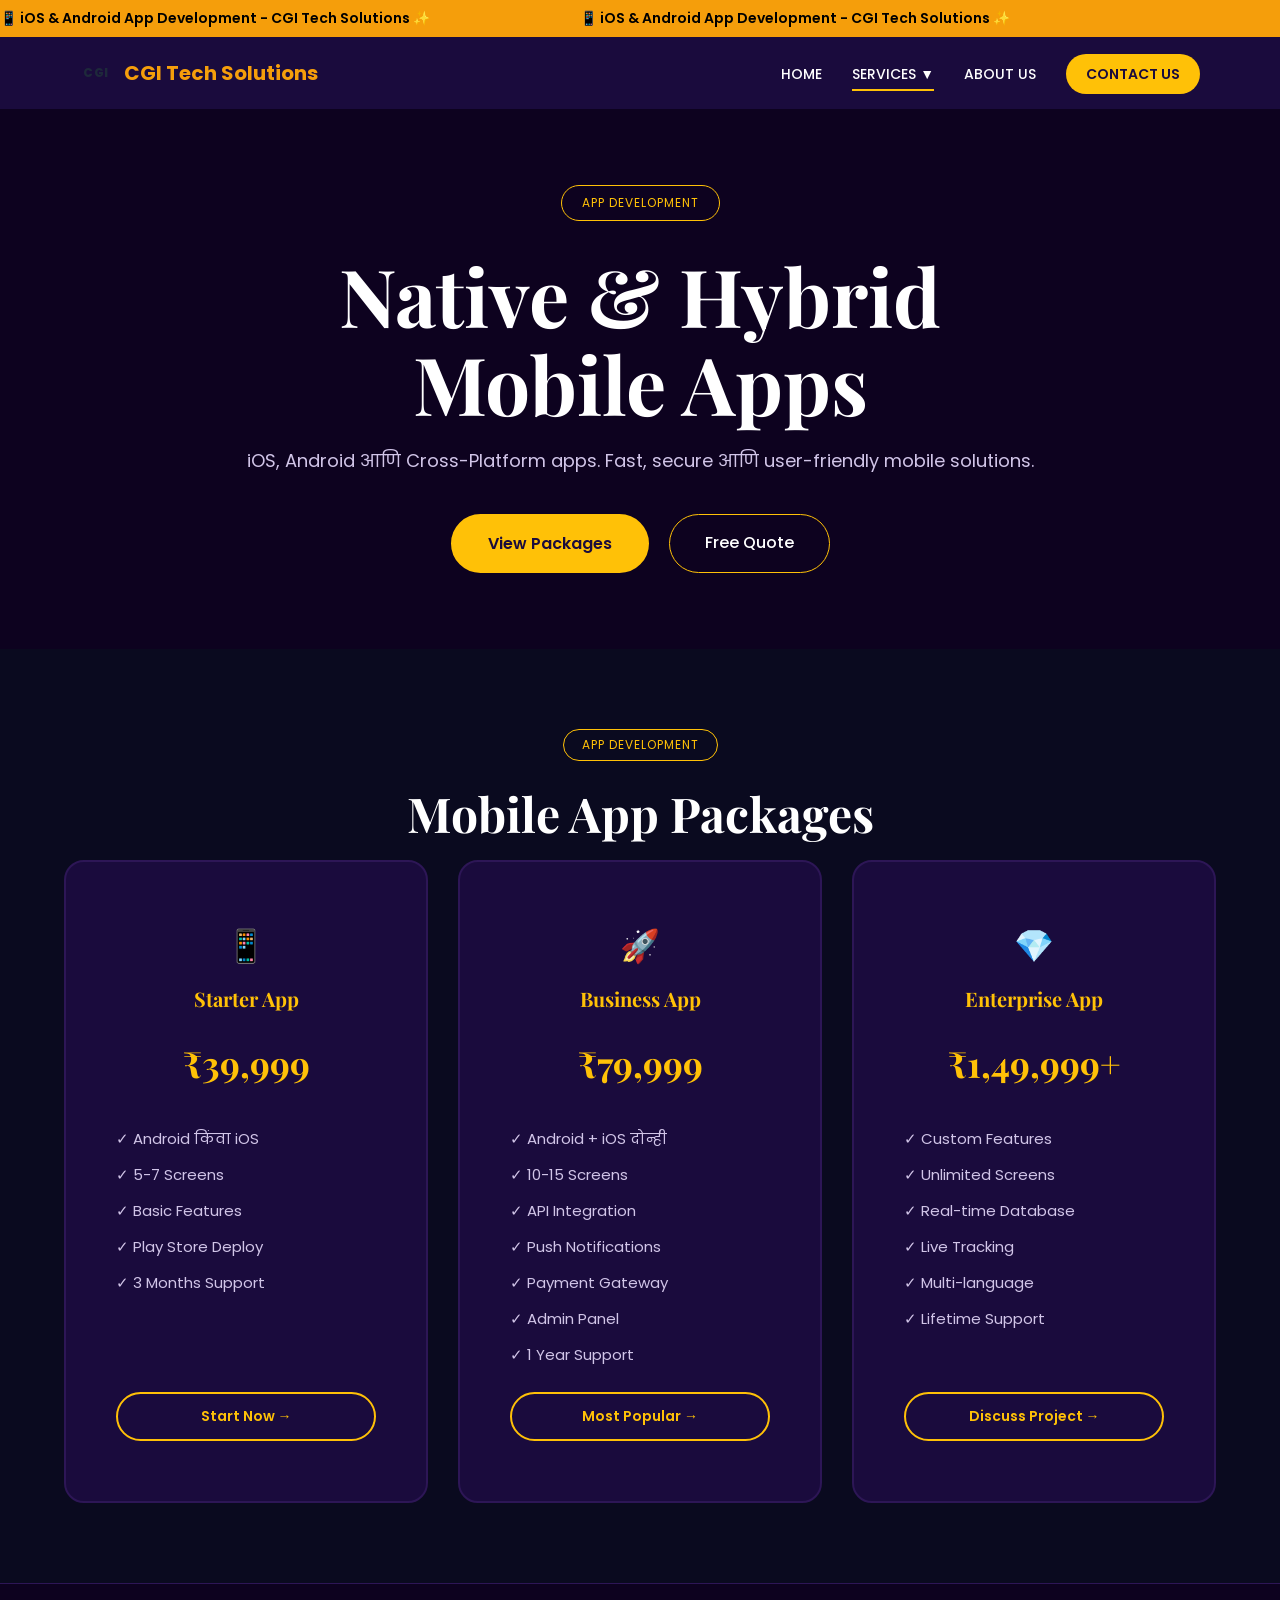
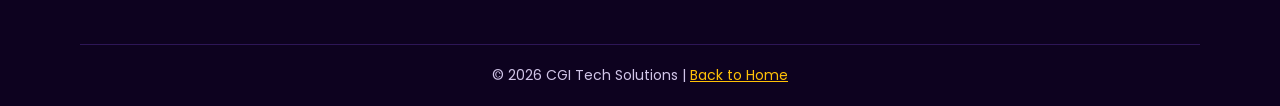
<file: app-development.html>
<!DOCTYPE html>
<html lang="mr">
<head>
    <meta charset="UTF-8">
    <meta name="viewport" content="width=device-width, initial-scale=1.0">
    <title>App Development Services - CGI Tech Solutions</title>
    <link href="https://fonts.googleapis.com/css2?family=Poppins:wght@400;500;600;700&family=Playfair+Display:wght@700&display=swap" rel="stylesheet">
    <link rel="stylesheet" href="https://cdnjs.cloudflare.com/ajax/libs/font-awesome/6.5.1/css/all.min.css">
    <link rel="stylesheet" href="styles.css">
<style>
    /* PRICING CARDS PERFECT GRID */
.service-cards {
    display: grid !important;
    grid-template-columns: repeat(3, 1fr) !important;
    gap: 30px !important;
    align-items: stretch !important;
    max-width: 1200px !important;
    margin: 0 auto !important;
}

.service-card-pro {
    display: flex !important;
    flex-direction: column !important;
    height: 100% !important;
    background: #1a0b3d !important;
    border: 2px solid #2d1656 !important;
    border-radius: 20px !important;
    padding: 35px 25px !important;
}

.service-card-pro .card-content {
    display: flex !important;
    flex-direction: column !important;
    height: 100% !important;
    text-align: center !important;
}

/* FEATURES - EKA KHALI EK + CENTER */
.service-features {
    list-style: none !important;
    padding: 0 !important;
    margin: 25px 0 !important;
    text-align: left !important;
    flex-grow: 1 !important;
    display: flex !important;
    flex-direction: column !important;
    gap: 12px !important;
}

.service-features li {
    padding: 0 !important;
    color: #d1c5e8 !important;
    font-size: 15px !important;
    line-height: 1.6 !important;
    display: block !important;
    width: 100% !important;
}

.service-features li::marker {
    display: none !important;
}

/* BUTTON BOTTOM LA FIX */
.btn-learn-more {
    margin-top: auto !important;
    padding: 12px 30px !important;
    background: transparent !important;
    border: 2px solid #ffc107 !important;
    color: #ffc107 !important;
    border-radius: 30px !important;
    text-decoration: none !important;
    font-weight: 600 !important;
}

/* MOBILE SATHI */
@media (max-width: 768px) {
    .service-cards {
        grid-template-columns: 1fr !important;
    }
}
    </style>
</head>
<body>
    <div class="top-bar">
        <div class="marquee-wrapper">
            <div class="marquee-text">
                <span>📱 iOS & Android App Development - CGI Tech Solutions ✨</span>
                <span>📱 iOS & Android App Development - CGI Tech Solutions ✨</span>
            </div>
        </div>
    </div>

    <header>
        <div class="logo"><div class="logo-icon">CGI</div>CGI Tech Solutions</div>
        <div class="menu-btn" onclick="toggleMenu()">☰</div>
        <nav>
            <ul class="nav-links" id="navLinks">
                <li><a href="index.html">HOME</a></li>
                <li class="dropdown">
                    <a href="index.html#services" class="active">SERVICES ▼</a>
                    <ul class="dropdown-menu">
                        <li><a href="web-development.html">Web Development</a></li>
                        <li><a href="app-development.html">App Development</a></li>
                        <li><a href="social-media-marketing.html">Social Media Marketing</a></li>
                        <li><a href="search-engine-marketing.html">Search Engine Marketing</a></li>
                        <li><a href="personal-branding.html">Personal Branding</a></li>
                        <li><a href="seo.html">SEO</a></li>
                        <li><a href="whatsapp-api.html">WhatsApp API</a></li>
                        <li><a href="erp-solutions.html">ERP Solutions</a></li>
                        <li><a href="video-production.html">Video Production</a></li>
                        <li><a href="ai-chatbot.html">AI Chatbot</a></li>
                        <li><a href="cloud-solutions.html">Cloud Solutions</a></li>
                    </ul>
                </li>
                <li><a href="index.html#about">ABOUT US</a></li>
                <li><a href="index.html#contact" class="btn-contact">CONTACT US</a></li>
            </ul>
        </nav>
    </header>

    <section class="hero" style="height: 60vh;">
        <div class="hero-content">
            <div class="welcome-badge">APP DEVELOPMENT</div>
            <h1>Native & Hybrid<br>Mobile Apps</h1>
            <p>iOS, Android आणि Cross-Platform apps. Fast, secure आणि user-friendly mobile solutions.</p>
            <div class="hero-buttons">
                <a href="#pricing" class="btn-primary">View Packages</a>
                <a href="index.html#contact" class="btn-secondary">Free Quote</a>
            </div>
        </div>
    </section>

    <section class="services" id="pricing">
        <span class="section-badge">APP DEVELOPMENT</span>
        <h2>Mobile App Packages</h2>
        <div class="service-cards">
            <div class="service-card-pro">
                <div class="card-content">
                    <div class="card-icon">📱</div>
                    <h3>Starter App</h3>
                    <h2 style="color: #ffc107; font-size: 36px; margin: 15px 0;">₹39,999</h2>
                    <ul class="service-features">
                        <li>✓ Android किंवा iOS</li>
                        <li>✓ 5-7 Screens</li>
                        <li>✓ Basic Features</li>
                        <li>✓ Play Store Deploy</li>
                        <li>✓ 3 Months Support</li>
                    </ul>
                    <a href="index.html#contact" class="btn-learn-more">Start Now →</a>
                </div>
            </div>

            <div class="service-card-pro" style="border-color: #ffc107;">
                <div class="card-content">
                    <div class="card-icon">🚀</div>
                    <h3>Business App</h3>
                    <h2 style="color: #ffc107; font-size: 36px; margin: 15px 0;">₹79,999</h2>
                    <ul class="service-features">
                        <li>✓ Android + iOS दोन्ही</li>
                        <li>✓ 10-15 Screens</li>
                        <li>✓ API Integration</li>
                        <li>✓ Push Notifications</li>
                        <li>✓ Payment Gateway</li>
                        <li>✓ Admin Panel</li>
                        <li>✓ 1 Year Support</li>
                    </ul>
                    <a href="index.html#contact" class="btn-learn-more">Most Popular →</a>
                </div>
            </div>

            <div class="service-card-pro">
                <div class="card-content">
                    <div class="card-icon">💎</div>
                    <h3>Enterprise App</h3>
                    <h2 style="color: #ffc107; font-size: 36px; margin: 15px 0;">₹1,49,999+</h2>
                    <ul class="service-features">
                        <li>✓ Custom Features</li>
                        <li>✓ Unlimited Screens</li>
                        <li>✓ Real-time Database</li>
                        <li>✓ Live Tracking</li>
                        <li>✓ Multi-language</li>
                        <li>✓ Lifetime Support</li>
                    </ul>
                    <a href="index.html#contact" class="btn-learn-more">Discuss Project →</a>
                </div>
            </div>
        </div>
    </section>

    <footer><div class="footer-bottom"><p>© 2026 CGI Tech Solutions | <a href="index.html" style="color: #ffc107;">Back to Home</a></p></div></footer>
    <script>function toggleMenu(){document.getElementById('navLinks').classList.toggle('mobile-menu');}</script>
</body>
</html>
</file>
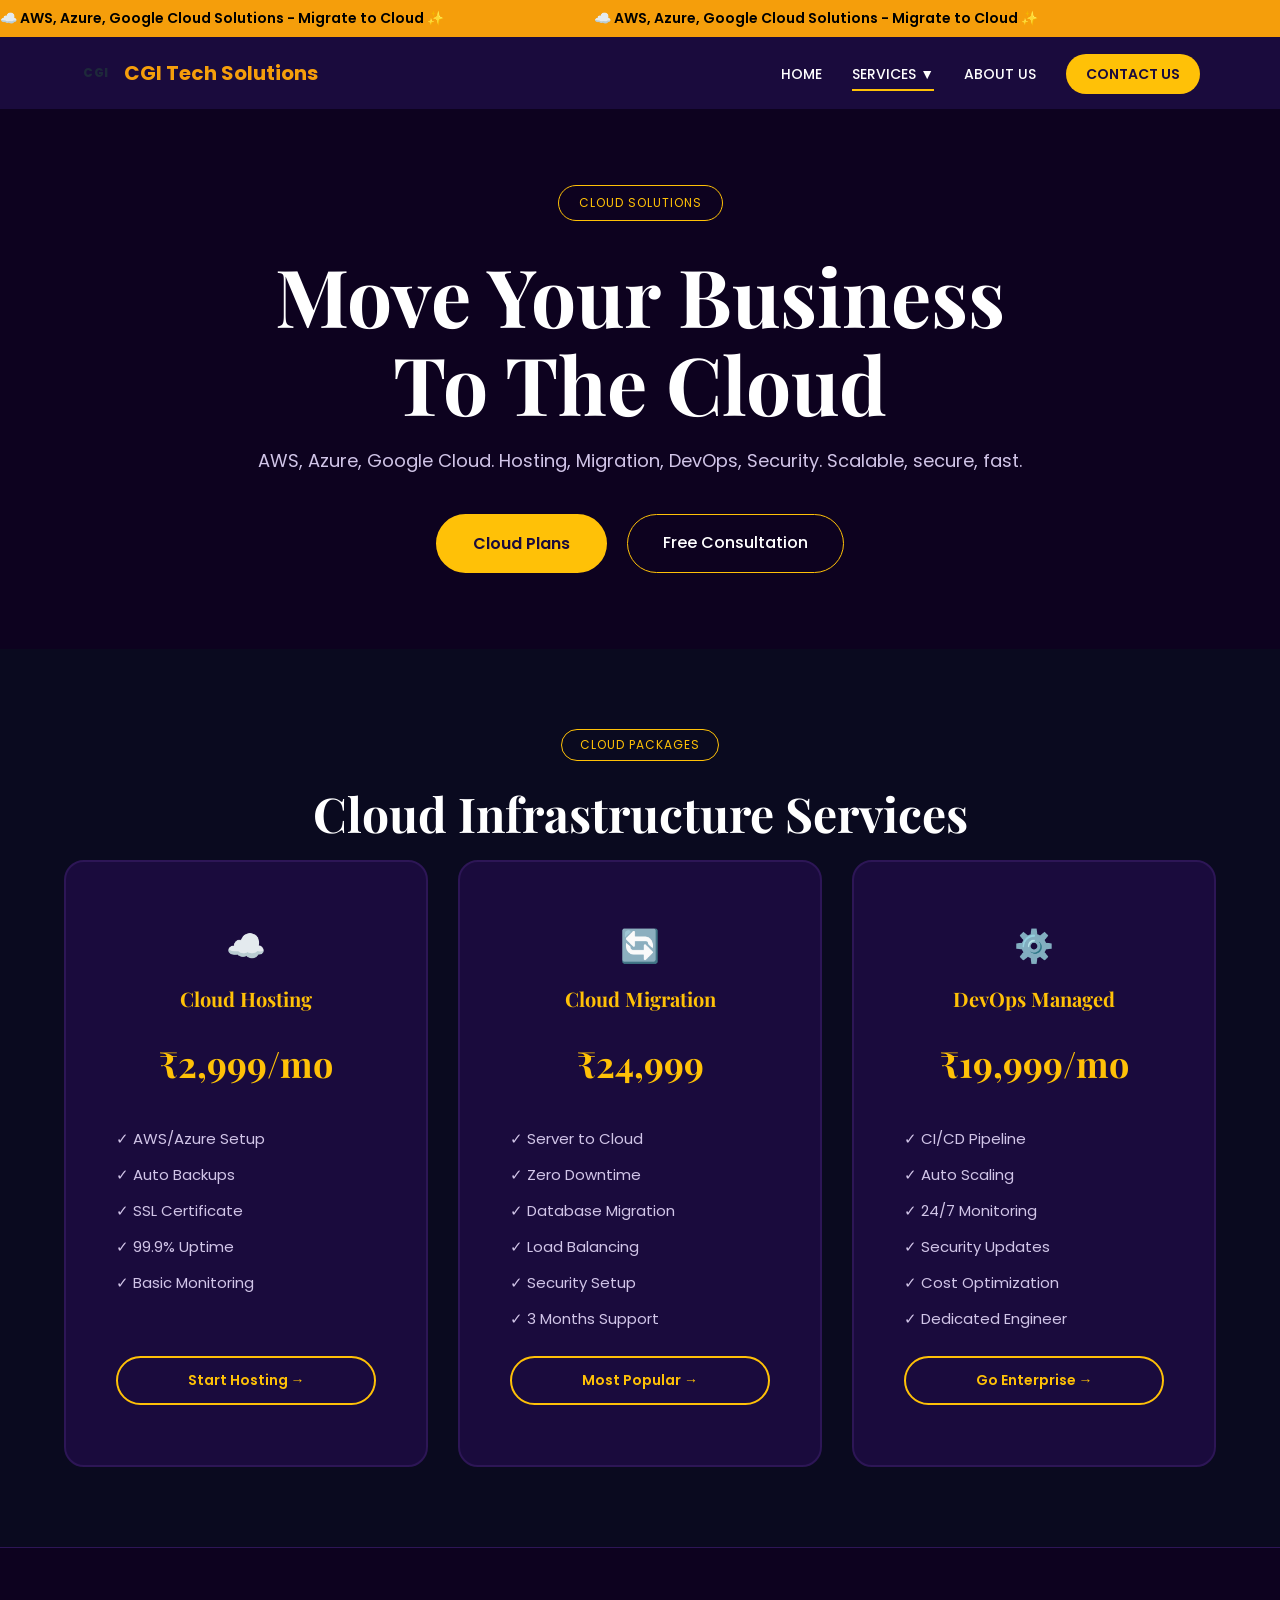
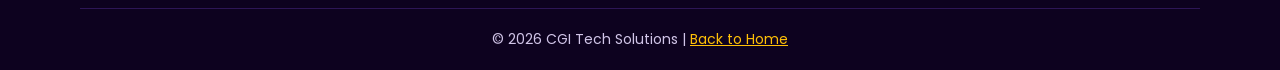
<file: cloud-solutions.html>
<!DOCTYPE html>
<html lang="mr">
<head>
    <meta charset="UTF-8">
    <meta name="viewport" content="width=device-width, initial-scale=1.0">
    <title>Cloud Solutions - CGI Tech Solutions</title>
    <link href="https://fonts.googleapis.com/css2?family=Poppins:wght@400;500;600;700&family=Playfair+Display:wght@700&display=swap" rel="stylesheet">
    <link rel="stylesheet" href="https://cdnjs.cloudflare.com/ajax/libs/font-awesome/6.5.1/css/all.min.css">
    <link rel="stylesheet" href="styles.css">
    <style>
    /* PRICING CARDS PERFECT GRID */
.service-cards {
    display: grid !important;
    grid-template-columns: repeat(3, 1fr) !important;
    gap: 30px !important;
    align-items: stretch !important;
    max-width: 1200px !important;
    margin: 0 auto !important;
}

.service-card-pro {
    display: flex !important;
    flex-direction: column !important;
    height: 100% !important;
    background: #1a0b3d !important;
    border: 2px solid #2d1656 !important;
    border-radius: 20px !important;
    padding: 35px 25px !important;
}

.service-card-pro .card-content {
    display: flex !important;
    flex-direction: column !important;
    height: 100% !important;
    text-align: center !important;
}

/* FEATURES - EKA KHALI EK + CENTER */
.service-features {
    list-style: none !important;
    padding: 0 !important;
    margin: 25px 0 !important;
    text-align: left !important;
    flex-grow: 1 !important;
    display: flex !important;
    flex-direction: column !important;
    gap: 12px !important;
}

.service-features li {
    padding: 0 !important;
    color: #d1c5e8 !important;
    font-size: 15px !important;
    line-height: 1.6 !important;
    display: block !important;
    width: 100% !important;
}

.service-features li::marker {
    display: none !important;
}

/* BUTTON BOTTOM LA FIX */
.btn-learn-more {
    margin-top: auto !important;
    padding: 12px 30px !important;
    background: transparent !important;
    border: 2px solid #ffc107 !important;
    color: #ffc107 !important;
    border-radius: 30px !important;
    text-decoration: none !important;
    font-weight: 600 !important;
}

/* MOBILE SATHI */
@media (max-width: 768px) {
    .service-cards {
        grid-template-columns: 1fr !important;
    }
}
    </style>
</head>
<body>
    <div class="top-bar">
        <div class="marquee-wrapper">
            <div class="marquee-text">
                <span>☁️ AWS, Azure, Google Cloud Solutions - Migrate to Cloud ✨</span>
                <span>☁️ AWS, Azure, Google Cloud Solutions - Migrate to Cloud ✨</span>
            </div>
        </div>
    </div>

    <header>
        <div class="logo"><div class="logo-icon">CGI</div>CGI Tech Solutions</div>
        <div class="menu-btn" onclick="toggleMenu()">☰</div>
        <nav>
            <ul class="nav-links" id="navLinks">
                <li><a href="index.html">HOME</a></li>
                <li class="dropdown">
                    <a href="index.html#services" class="active">SERVICES ▼</a>
                    <ul class="dropdown-menu">
                        <li><a href="web-development.html">Web Development</a></li>
                        <li><a href="app-development.html">App Development</a></li>
                        <li><a href="social-media-marketing.html">Social Media Marketing</a></li>
                        <li><a href="search-engine-marketing.html">Search Engine Marketing</a></li>
                        <li><a href="personal-branding.html">Personal Branding</a></li>
                        <li><a href="seo.html">SEO</a></li>
                        <li><a href="whatsapp-api.html">WhatsApp API</a></li>
                        <li><a href="erp-solutions.html">ERP Solutions</a></li>
                        <li><a href="video-production.html">Video Production</a></li>
                        <li><a href="ai-chatbot.html">AI Chatbot</a></li>
                        <li><a href="cloud-solutions.html">Cloud Solutions</a></li>
                    </ul>
                </li>
                <li><a href="index.html#about">ABOUT US</a></li>
                <li><a href="index.html#contact" class="btn-contact">CONTACT US</a></li>
            </ul>
        </nav>
    </header>

    <section class="hero" style="height: 60vh;">
        <div class="hero-content">
            <div class="welcome-badge">CLOUD SOLUTIONS</div>
            <h1>Move Your Business<br>To The Cloud</h1>
            <p>AWS, Azure, Google Cloud. Hosting, Migration, DevOps, Security. Scalable, secure, fast.</p>
            <div class="hero-buttons">
                <a href="#pricing" class="btn-primary">Cloud Plans</a>
                <a href="index.html#contact" class="btn-secondary">Free Consultation</a>
            </div>
        </div>
    </section>

    <section class="services" id="pricing">
        <span class="section-badge">CLOUD PACKAGES</span>
        <h2>Cloud Infrastructure Services</h2>
        <div class="service-cards">
            <div class="service-card-pro">
                <div class="card-content">
                    <div class="card-icon">☁️</div>
                    <h3>Cloud Hosting</h3>
                    <h2 style="color: #ffc107; font-size: 36px; margin: 15px 0;">₹2,999/mo</h2>
                    <ul class="service-features">
                        <li>✓ AWS/Azure Setup</li>
                        <li>✓ Auto Backups</li>
                        <li>✓ SSL Certificate</li>
                        <li>✓ 99.9% Uptime</li>
                        <li>✓ Basic Monitoring</li>
                    </ul>
                    <a href="index.html#contact" class="btn-learn-more">Start Hosting →</a>
                </div>
            </div>

            <div class="service-card-pro" style="border-color: #ffc107;">
                <div class="card-content">
                    <div class="card-icon">🔄</div>
                    <h3>Cloud Migration</h3>
                    <h2 style="color: #ffc107; font-size: 36px; margin: 15px 0;">₹24,999</h2>
                    <ul class="service-features">
                        <li>✓ Server to Cloud</li>
                        <li>✓ Zero Downtime</li>
                        <li>✓ Database Migration</li>
                        <li>✓ Load Balancing</li>
                        <li>✓ Security Setup</li>
                        <li>✓ 3 Months Support</li>
                    </ul>
                    <a href="index.html#contact" class="btn-learn-more">Most Popular →</a>
                </div>
            </div>

            <div class="service-card-pro">
                <div class="card-content">
                    <div class="card-icon">⚙️</div>
                    <h3>DevOps Managed</h3>
                    <h2 style="color: #ffc107; font-size: 36px; margin: 15px 0;">₹19,999/mo</h2>
                    <ul class="service-features">
                        <li>✓ CI/CD Pipeline</li>
                        <li>✓ Auto Scaling</li>
                        <li>✓ 24/7 Monitoring</li>
                        <li>✓ Security Updates</li>
                        <li>✓ Cost Optimization</li>
                        <li>✓ Dedicated Engineer</li>
                    </ul>
                    <a href="index.html#contact" class="btn-learn-more">Go Enterprise →</a>
                </div>
            </div>
        </div>
    </section>

    <footer><div class="footer-bottom"><p>© 2026 CGI Tech Solutions | <a href="index.html" style="color: #ffc107;">Back to Home</a></p></div></footer>
    <script>function toggleMenu(){document.getElementById('navLinks').classList.toggle('mobile-menu');}</script>
</body>
</html>
</file>
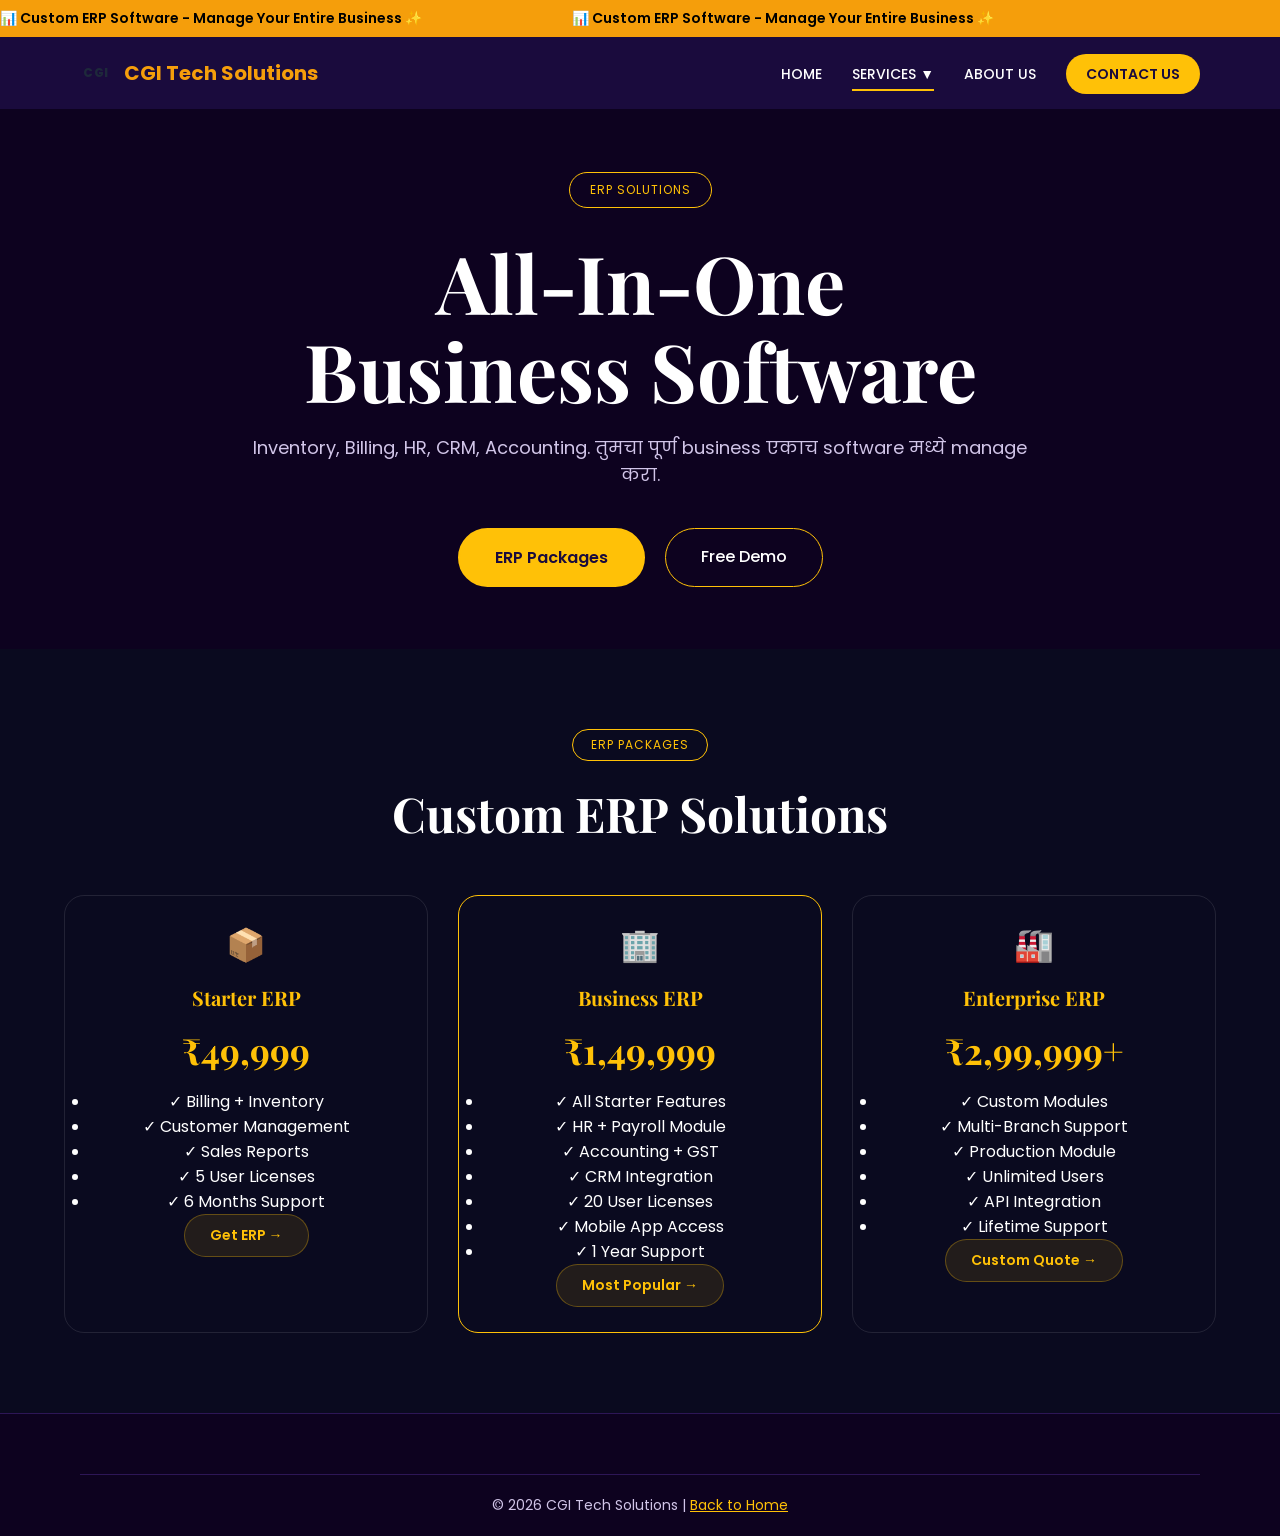
<file: erp-solutions.html>
<!DOCTYPE html>
<html lang="mr">
<head>
    <meta charset="UTF-8">
    <meta name="viewport" content="width=device-width, initial-scale=1.0">
    <title>ERP Solutions - CGI Tech Solutions</title>
    <link href="https://fonts.googleapis.com/css2?family=Poppins:wght@400;500;600;700&family=Playfair+Display:wght@700&display=swap" rel="stylesheet">
    <link rel="stylesheet" href="https://cdnjs.cloudflare.com/ajax/libs/font-awesome/6.5.1/css/all.min.css">
    <link rel="stylesheet" href="styles.css">
</head>
<body>
    <div class="top-bar">
        <div class="marquee-wrapper">
            <div class="marquee-text">
                <span>📊 Custom ERP Software - Manage Your Entire Business ✨</span>
                <span>📊 Custom ERP Software - Manage Your Entire Business ✨</span>
            </div>
        </div>
    </div>

    <header>
        <div class="logo"><div class="logo-icon">CGI</div>CGI Tech Solutions</div>
        <div class="menu-btn" onclick="toggleMenu()">☰</div>
        <nav>
            <ul class="nav-links" id="navLinks">
                <li><a href="index.html">HOME</a></li>
                <li class="dropdown">
                    <a href="index.html#services" class="active">SERVICES ▼</a>
                    <ul class="dropdown-menu">
                        <li><a href="web-development.html">Web Development</a></li>
                        <li><a href="app-development.html">App Development</a></li>
                        <li><a href="social-media-marketing.html">Social Media Marketing</a></li>
                        <li><a href="search-engine-marketing.html">Search Engine Marketing</a></li>
                        <li><a href="personal-branding.html">Personal Branding</a></li>
                        <li><a href="seo.html">SEO</a></li>
                        <li><a href="whatsapp-api.html">WhatsApp API</a></li>
                        <li><a href="erp-solutions.html">ERP Solutions</a></li>
                        <li><a href="video-production.html">Video Production</a></li>
                        <li><a href="ai-chatbot.html">AI Chatbot</a></li>
                        <li><a href="cloud-solutions.html">Cloud Solutions</a></li>
                    </ul>
                </li>
                <li><a href="index.html#about">ABOUT US</a></li>
                <li><a href="index.html#contact" class="btn-contact">CONTACT US</a></li>
            </ul>
        </nav>
    </header>

    <section class="hero" style="height: 60vh;">
        <div class="hero-content">
            <div class="welcome-badge">ERP SOLUTIONS</div>
            <h1>All-In-One<br>Business Software</h1>
            <p>Inventory, Billing, HR, CRM, Accounting. तुमचा पूर्ण business एकाच software मध्ये manage करा.</p>
            <div class="hero-buttons">
                <a href="#pricing" class="btn-primary">ERP Packages</a>
                <a href="index.html#contact" class="btn-secondary">Free Demo</a>
            </div>
        </div>
    </section>

    <section class="services" id="pricing">
        <span class="section-badge">ERP PACKAGES</span>
        <h2>Custom ERP Solutions</h2>
        <div class="service-cards">
            <div class="service-card-pro">
                <div class="card-content">
                    <div class="card-icon">📦</div>
                    <h3>Starter ERP</h3>
                    <h2 style="color: #ffc107; font-size: 36px; margin: 15px 0;">₹49,999</h2>
                    <ul class="service-features">
                        <li>✓ Billing + Inventory</li>
                        <li>✓ Customer Management</li>
                        <li>✓ Sales Reports</li>
                        <li>✓ 5 User Licenses</li>
                        <li>✓ 6 Months Support</li>
                    </ul>
                    <a href="index.html#contact" class="btn-learn-more">Get ERP →</a>
                </div>
            </div>

            <div class="service-card-pro" style="border-color: #ffc107;">
                <div class="card-content">
                    <div class="card-icon">🏢</div>
                    <h3>Business ERP</h3>
                    <h2 style="color: #ffc107; font-size: 36px; margin: 15px 0;">₹1,49,999</h2>
                    <ul class="service-features">
                        <li>✓ All Starter Features</li>
                        <li>✓ HR + Payroll Module</li>
                        <li>✓ Accounting + GST</li>
                        <li>✓ CRM Integration</li>
                        <li>✓ 20 User Licenses</li>
                        <li>✓ Mobile App Access</li>
                        <li>✓ 1 Year Support</li>
                    </ul>
                    <a href="index.html#contact" class="btn-learn-more">Most Popular →</a>
                </div>
            </div>

            <div class="service-card-pro">
                <div class="card-content">
                    <div class="card-icon">🏭</div>
                    <h3>Enterprise ERP</h3>
                    <h2 style="color: #ffc107; font-size: 36px; margin: 15px 0;">₹2,99,999+</h2>
                    <ul class="service-features">
                        <li>✓ Custom Modules</li>
                        <li>✓ Multi-Branch Support</li>
                        <li>✓ Production Module</li>
                        <li>✓ Unlimited Users</li>
                        <li>✓ API Integration</li>
                        <li>✓ Lifetime Support</li>
                    </ul>
                    <a href="index.html#contact" class="btn-learn-more">Custom Quote →</a>
                </div>
            </div>
        </div>
    </section>

    <footer><div class="footer-bottom"><p>© 2026 CGI Tech Solutions | <a href="index.html" style="color: #ffc107;">Back to Home</a></p></div></footer>
    <script>function toggleMenu(){document.getElementById('navLinks').classList.toggle('mobile-menu');}</script>
</body>
</html>
</file>
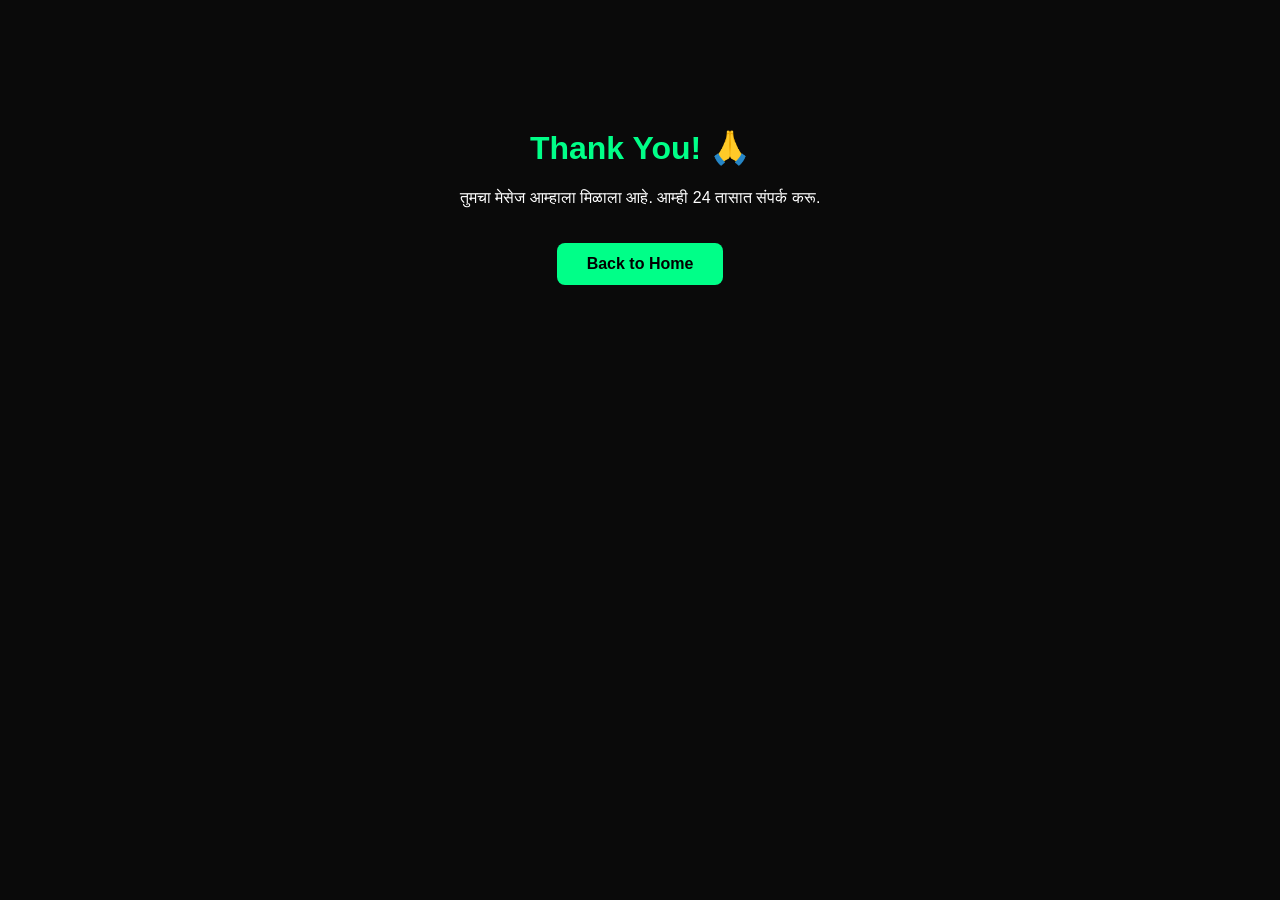
<file: thanks .html>
<!DOCTYPE html>
<html>
<head>
  <title>Thank You - CGI Tech Solutions</title>
  <meta name="viewport" content="width=device-width, initial-scale=1.0">
  <style>
    body { 
      font-family: sans-serif; 
      text-align: center; 
      padding: 100px 20px; 
      background: #0a0a0a; 
      color: #fff; 
    }
    h1 { color: #00ff88; }
    a { 
      display: inline-block;
      margin-top: 20px;
      padding: 12px 30px; 
      background: #00ff88; 
      color: #000; 
      text-decoration: none; 
      border-radius: 8px;
      font-weight: bold;
    }
  </style>
</head>
<body>
  <h1>Thank You! 🙏</h1>
  <p>तुमचा मेसेज आम्हाला मिळाला आहे. आम्ही 24 तासात संपर्क करू.</p>
  <a href="index.html">Back to Home</a>
</body>
</html>
</file>
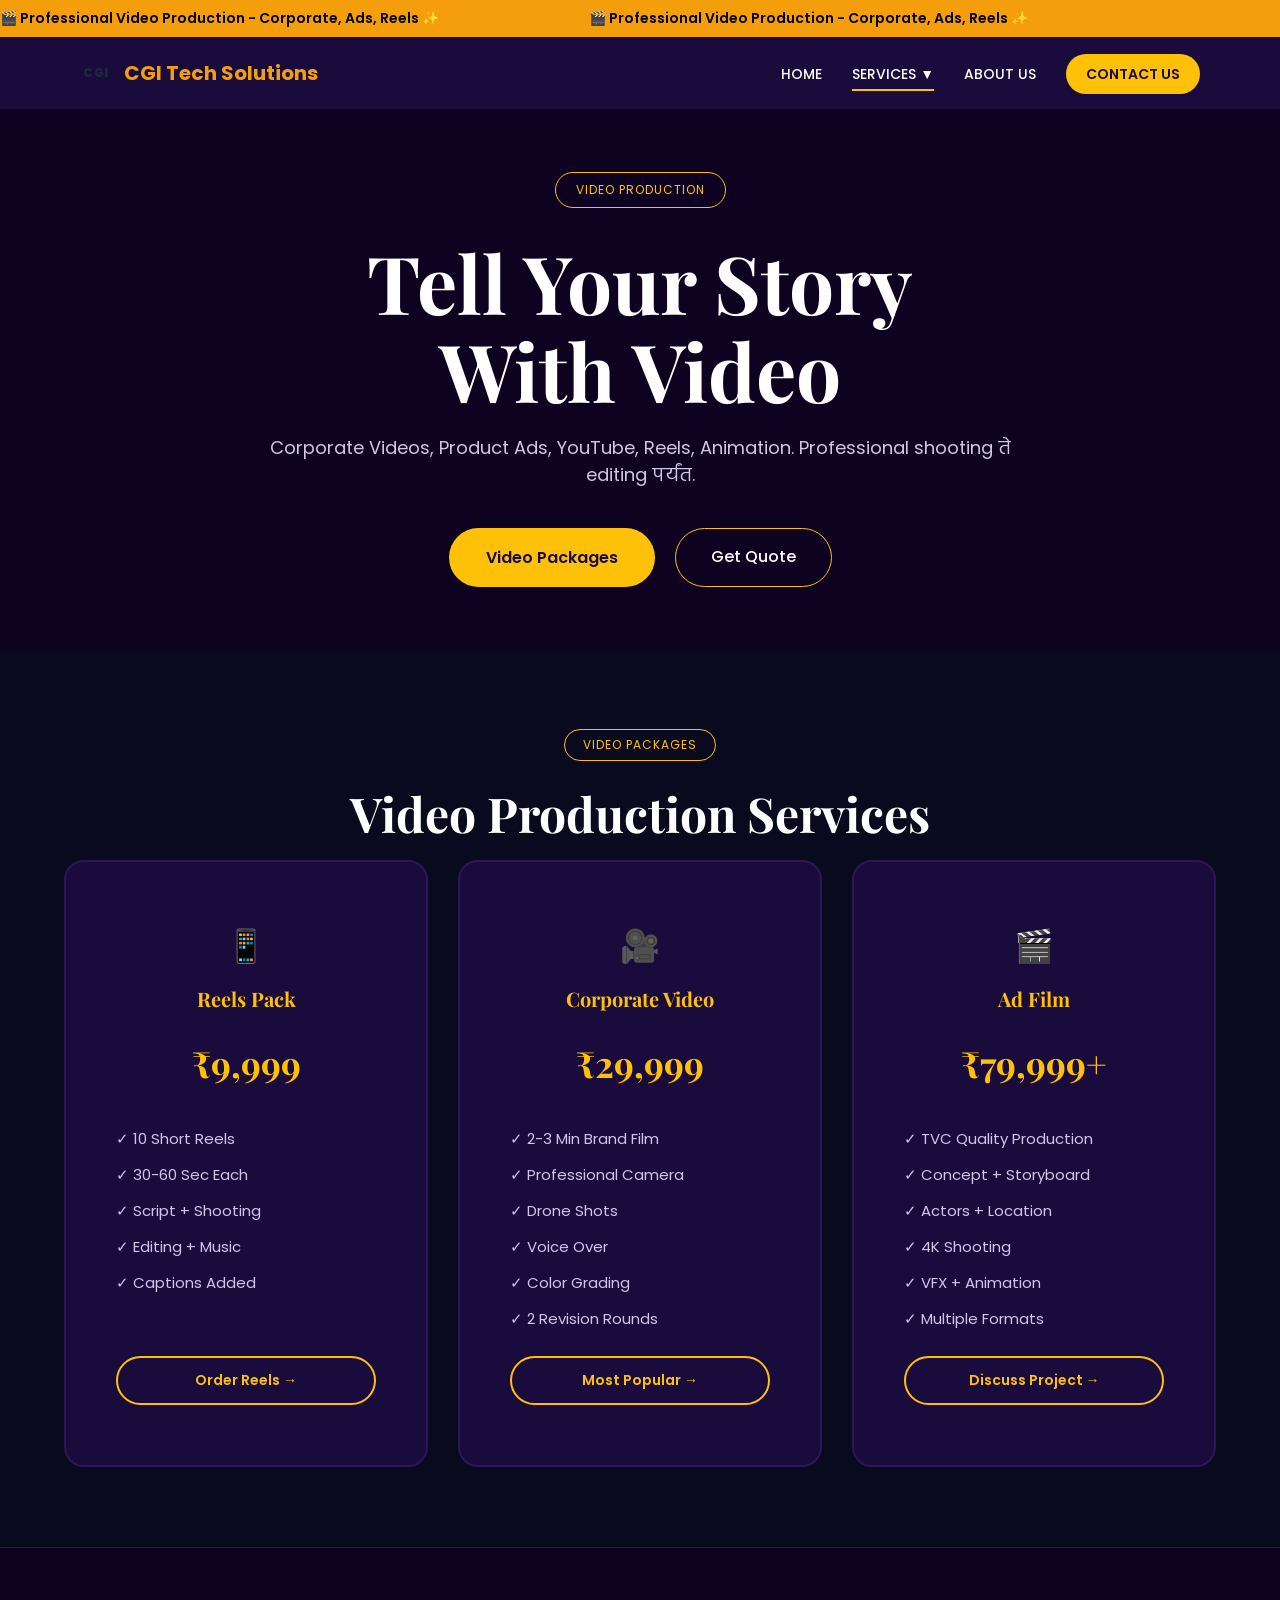
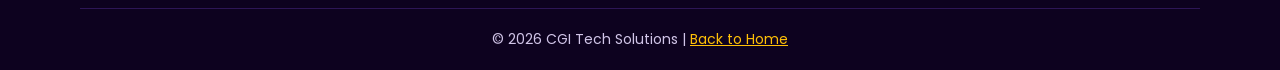
<file: video-production.html>
<!DOCTYPE html>
<html lang="mr">
<head>
    <meta charset="UTF-8">
    <meta name="viewport" content="width=device-width, initial-scale=1.0">
    <title>Video Production Services - CGI Tech Solutions</title>
    <link href="https://fonts.googleapis.com/css2?family=Poppins:wght@400;500;600;700&family=Playfair+Display:wght@700&display=swap" rel="stylesheet">
    <link rel="stylesheet" href="https://cdnjs.cloudflare.com/ajax/libs/font-awesome/6.5.1/css/all.min.css">
    <link rel="stylesheet" href="styles.css">
    <style>
    /* PRICING CARDS PERFECT GRID */
.service-cards {
    display: grid !important;
    grid-template-columns: repeat(3, 1fr) !important;
    gap: 30px !important;
    align-items: stretch !important;
    max-width: 1200px !important;
    margin: 0 auto !important;
}

.service-card-pro {
    display: flex !important;
    flex-direction: column !important;
    height: 100% !important;
    background: #1a0b3d !important;
    border: 2px solid #2d1656 !important;
    border-radius: 20px !important;
    padding: 35px 25px !important;
}

.service-card-pro .card-content {
    display: flex !important;
    flex-direction: column !important;
    height: 100% !important;
    text-align: center !important;
}

/* FEATURES - EKA KHALI EK + CENTER */
.service-features {
    list-style: none !important;
    padding: 0 !important;
    margin: 25px 0 !important;
    text-align: left !important;
    flex-grow: 1 !important;
    display: flex !important;
    flex-direction: column !important;
    gap: 12px !important;
}

.service-features li {
    padding: 0 !important;
    color: #d1c5e8 !important;
    font-size: 15px !important;
    line-height: 1.6 !important;
    display: block !important;
    width: 100% !important;
}

.service-features li::marker {
    display: none !important;
}

/* BUTTON BOTTOM LA FIX */
.btn-learn-more {
    margin-top: auto !important;
    padding: 12px 30px !important;
    background: transparent !important;
    border: 2px solid #ffc107 !important;
    color: #ffc107 !important;
    border-radius: 30px !important;
    text-decoration: none !important;
    font-weight: 600 !important;
}

/* MOBILE SATHI */
@media (max-width: 768px) {
    .service-cards {
        grid-template-columns: 1fr !important;
    }
}
    </style>
</head>
<body>
    <div class="top-bar">
        <div class="marquee-wrapper">
            <div class="marquee-text">
                <span>🎬 Professional Video Production - Corporate, Ads, Reels ✨</span>
                <span>🎬 Professional Video Production - Corporate, Ads, Reels ✨</span>
            </div>
        </div>
    </div>

    <header>
        <div class="logo"><div class="logo-icon">CGI</div>CGI Tech Solutions</div>
        <div class="menu-btn" onclick="toggleMenu()">☰</div>
        <nav>
            <ul class="nav-links" id="navLinks">
                <li><a href="index.html">HOME</a></li>
                <li class="dropdown">
                    <a href="index.html#services" class="active">SERVICES ▼</a>
                    <ul class="dropdown-menu">
                        <li><a href="web-development.html">Web Development</a></li>
                        <li><a href="app-development.html">App Development</a></li>
                        <li><a href="social-media-marketing.html">Social Media Marketing</a></li>
                        <li><a href="search-engine-marketing.html">Search Engine Marketing</a></li>
                        <li><a href="personal-branding.html">Personal Branding</a></li>
                        <li><a href="seo.html">SEO</a></li>
                        <li><a href="whatsapp-api.html">WhatsApp API</a></li>
                        <li><a href="erp-solutions.html">ERP Solutions</a></li>
                        <li><a href="video-production.html">Video Production</a></li>
                        <li><a href="ai-chatbot.html">AI Chatbot</a></li>
                        <li><a href="cloud-solutions.html">Cloud Solutions</a></li>
                    </ul>
                </li>
                <li><a href="index.html#about">ABOUT US</a></li>
                <li><a href="index.html#contact" class="btn-contact">CONTACT US</a></li>
            </ul>
        </nav>
    </header>

    <section class="hero" style="height: 60vh;">
        <div class="hero-content">
            <div class="welcome-badge">VIDEO PRODUCTION</div>
            <h1>Tell Your Story<br>With Video</h1>
            <p>Corporate Videos, Product Ads, YouTube, Reels, Animation. Professional shooting ते editing पर्यंत.</p>
            <div class="hero-buttons">
                <a href="#pricing" class="btn-primary">Video Packages</a>
                <a href="index.html#contact" class="btn-secondary">Get Quote</a>
            </div>
        </div>
    </section>

    <section class="services" id="pricing">
        <span class="section-badge">VIDEO PACKAGES</span>
        <h2>Video Production Services</h2>
        <div class="service-cards">
            <div class="service-card-pro">
                <div class="card-content">
                    <div class="card-icon">📱</div>
                    <h3>Reels Pack</h3>
                    <h2 style="color: #ffc107; font-size: 36px; margin: 15px 0;">₹9,999</h2>
                    <ul class="service-features">
                        <li>✓ 10 Short Reels</li>
                        <li>✓ 30-60 Sec Each</li>
                        <li>✓ Script + Shooting</li>
                        <li>✓ Editing + Music</li>
                        <li>✓ Captions Added</li>
                    </ul>
                    <a href="index.html#contact" class="btn-learn-more">Order Reels →</a>
                </div>
            </div>

            <div class="service-card-pro" style="border-color: #ffc107;">
                <div class="card-content">
                    <div class="card-icon">🎥</div>
                    <h3>Corporate Video</h3>
                    <h2 style="color: #ffc107; font-size: 36px; margin: 15px 0;">₹29,999</h2>
                    <ul class="service-features">
                        <li>✓ 2-3 Min Brand Film</li>
                        <li>✓ Professional Camera</li>
                        <li>✓ Drone Shots</li>
                        <li>✓ Voice Over</li>
                        <li>✓ Color Grading</li>
                        <li>✓ 2 Revision Rounds</li>
                    </ul>
                    <a href="index.html#contact" class="btn-learn-more">Most Popular →</a>
                </div>
            </div>

            <div class="service-card-pro">
                <div class="card-content">
                    <div class="card-icon">🎬</div>
                    <h3>Ad Film</h3>
                    <h2 style="color: #ffc107; font-size: 36px; margin: 15px 0;">₹79,999+</h2>
                    <ul class="service-features">
                        <li>✓ TVC Quality Production</li>
                        <li>✓ Concept + Storyboard</li>
                        <li>✓ Actors + Location</li>
                        <li>✓ 4K Shooting</li>
                        <li>✓ VFX + Animation</li>
                        <li>✓ Multiple Formats</li>
                    </ul>
                    <a href="index.html#contact" class="btn-learn-more">Discuss Project →</a>
                </div>
            </div>
        </div>
    </section>

    <footer><div class="footer-bottom"><p>© 2026 CGI Tech Solutions | <a href="index.html" style="color: #ffc107;">Back to Home</a></p></div></footer>
    <script>function toggleMenu(){document.getElementById('navLinks').classList.toggle('mobile-menu');}</script>
</body>
</html>
</file>
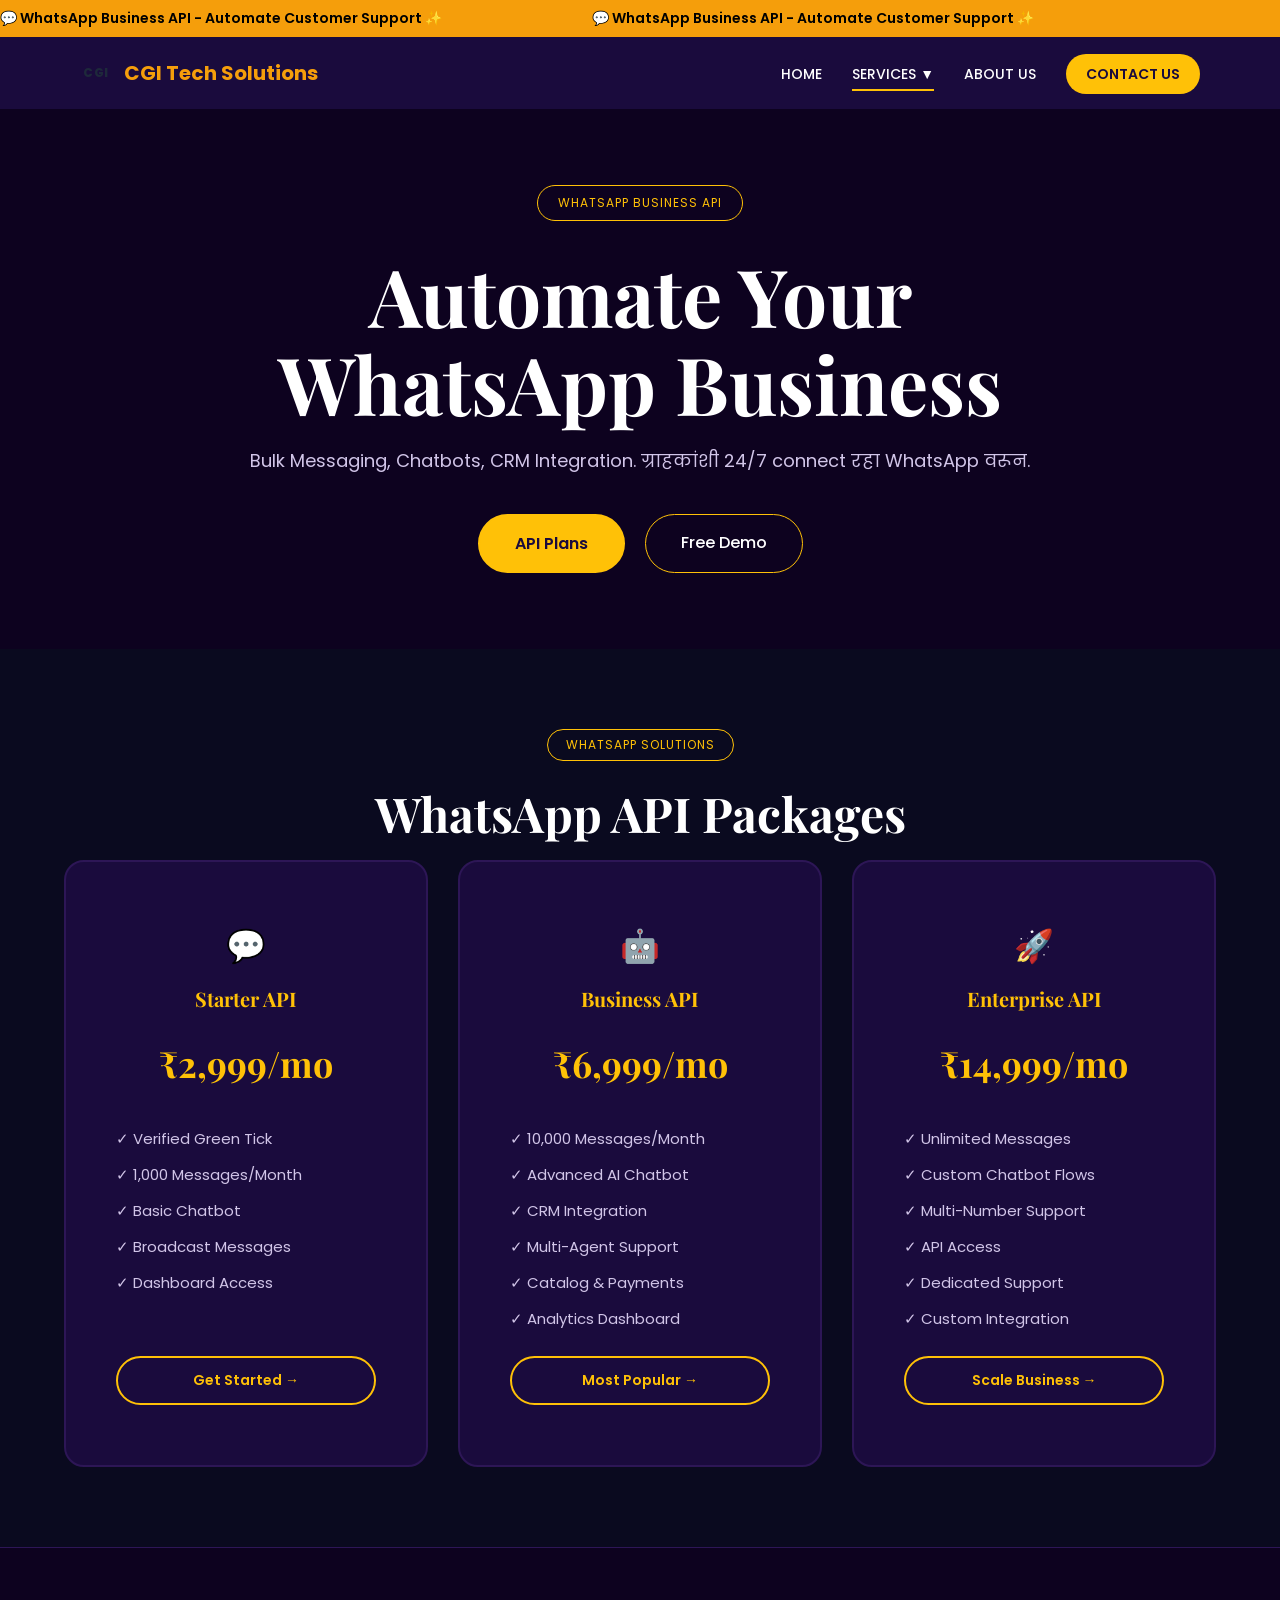
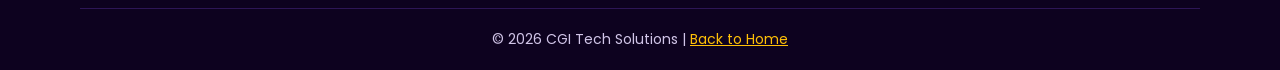
<file: whatsapp-api.html>
<!DOCTYPE html>
<html lang="mr">
<head>
    <meta charset="UTF-8">
    <meta name="viewport" content="width=device-width, initial-scale=1.0">
    <title>WhatsApp API Services - CGI Tech Solutions</title>
    <link href="https://fonts.googleapis.com/css2?family=Poppins:wght@400;500;600;700&family=Playfair+Display:wght@700&display=swap" rel="stylesheet">
    <link rel="stylesheet" href="https://cdnjs.cloudflare.com/ajax/libs/font-awesome/6.5.1/css/all.min.css">
    <link rel="stylesheet" href="styles.css">
    <style>
    /* PRICING CARDS PERFECT GRID */
.service-cards {
    display: grid !important;
    grid-template-columns: repeat(3, 1fr) !important;
    gap: 30px !important;
    align-items: stretch !important;
    max-width: 1200px !important;
    margin: 0 auto !important;
}

.service-card-pro {
    display: flex !important;
    flex-direction: column !important;
    height: 100% !important;
    background: #1a0b3d !important;
    border: 2px solid #2d1656 !important;
    border-radius: 20px !important;
    padding: 35px 25px !important;
}

.service-card-pro .card-content {
    display: flex !important;
    flex-direction: column !important;
    height: 100% !important;
    text-align: center !important;
}

/* FEATURES - EKA KHALI EK + CENTER */
.service-features {
    list-style: none !important;
    padding: 0 !important;
    margin: 25px 0 !important;
    text-align: left !important;
    flex-grow: 1 !important;
    display: flex !important;
    flex-direction: column !important;
    gap: 12px !important;
}

.service-features li {
    padding: 0 !important;
    color: #d1c5e8 !important;
    font-size: 15px !important;
    line-height: 1.6 !important;
    display: block !important;
    width: 100% !important;
}

.service-features li::marker {
    display: none !important;
}

/* BUTTON BOTTOM LA FIX */
.btn-learn-more {
    margin-top: auto !important;
    padding: 12px 30px !important;
    background: transparent !important;
    border: 2px solid #ffc107 !important;
    color: #ffc107 !important;
    border-radius: 30px !important;
    text-decoration: none !important;
    font-weight: 600 !important;
}

/* MOBILE SATHI */
@media (max-width: 768px) {
    .service-cards {
        grid-template-columns: 1fr !important;
    }
}
    </style>
</head>
<body>
    <div class="top-bar">
        <div class="marquee-wrapper">
            <div class="marquee-text">
                <span>💬 WhatsApp Business API - Automate Customer Support ✨</span>
                <span>💬 WhatsApp Business API - Automate Customer Support ✨</span>
            </div>
        </div>
    </div>

    <header>
        <div class="logo"><div class="logo-icon">CGI</div>CGI Tech Solutions</div>
        <div class="menu-btn" onclick="toggleMenu()">☰</div>
        <nav>
            <ul class="nav-links" id="navLinks">
                <li><a href="index.html">HOME</a></li>
                <li class="dropdown">
                    <a href="index.html#services" class="active">SERVICES ▼</a>
                    <ul class="dropdown-menu">
                        <li><a href="web-development.html">Web Development</a></li>
                        <li><a href="app-development.html">App Development</a></li>
                        <li><a href="social-media-marketing.html">Social Media Marketing</a></li>
                        <li><a href="search-engine-marketing.html">Search Engine Marketing</a></li>
                        <li><a href="personal-branding.html">Personal Branding</a></li>
                        <li><a href="seo.html">SEO</a></li>
                        <li><a href="whatsapp-api.html">WhatsApp API</a></li>
                        <li><a href="erp-solutions.html">ERP Solutions</a></li>
                        <li><a href="video-production.html">Video Production</a></li>
                        <li><a href="ai-chatbot.html">AI Chatbot</a></li>
                        <li><a href="cloud-solutions.html">Cloud Solutions</a></li>
                    </ul>
                </li>
                <li><a href="index.html#about">ABOUT US</a></li>
                <li><a href="index.html#contact" class="btn-contact">CONTACT US</a></li>
            </ul>
        </nav>
    </header>

    <section class="hero" style="height: 60vh;">
        <div class="hero-content">
            <div class="welcome-badge">WHATSAPP BUSINESS API</div>
            <h1>Automate Your<br>WhatsApp Business</h1>
            <p>Bulk Messaging, Chatbots, CRM Integration. ग्राहकांशी 24/7 connect रहा WhatsApp वरून.</p>
            <div class="hero-buttons">
                <a href="#pricing" class="btn-primary">API Plans</a>
                <a href="index.html#contact" class="btn-secondary">Free Demo</a>
            </div>
        </div>
    </section>

    <section class="services" id="pricing">
        <span class="section-badge">WHATSAPP SOLUTIONS</span>
        <h2>WhatsApp API Packages</h2>
        <div class="service-cards">
            <div class="service-card-pro">
                <div class="card-content">
                    <div class="card-icon">💬</div>
                    <h3>Starter API</h3>
                    <h2 style="color: #ffc107; font-size: 36px; margin: 15px 0;">₹2,999/mo</h2>
                    <ul class="service-features">
                        <li>✓ Verified Green Tick</li>
                        <li>✓ 1,000 Messages/Month</li>
                        <li>✓ Basic Chatbot</li>
                        <li>✓ Broadcast Messages</li>
                        <li>✓ Dashboard Access</li>
                    </ul>
                    <a href="index.html#contact" class="btn-learn-more">Get Started →</a>
                </div>
            </div>

            <div class="service-card-pro" style="border-color: #ffc107;">
                <div class="card-content">
                    <div class="card-icon">🤖</div>
                    <h3>Business API</h3>
                    <h2 style="color: #ffc107; font-size: 36px; margin: 15px 0;">₹6,999/mo</h2>
                    <ul class="service-features">
                        <li>✓ 10,000 Messages/Month</li>
                        <li>✓ Advanced AI Chatbot</li>
                        <li>✓ CRM Integration</li>
                        <li>✓ Multi-Agent Support</li>
                        <li>✓ Catalog & Payments</li>
                        <li>✓ Analytics Dashboard</li>
                    </ul>
                    <a href="index.html#contact" class="btn-learn-more">Most Popular →</a>
                </div>
            </div>

            <div class="service-card-pro">
                <div class="card-content">
                    <div class="card-icon">🚀</div>
                    <h3>Enterprise API</h3>
                    <h2 style="color: #ffc107; font-size: 36px; margin: 15px 0;">₹14,999/mo</h2>
                    <ul class="service-features">
                        <li>✓ Unlimited Messages</li>
                        <li>✓ Custom Chatbot Flows</li>
                        <li>✓ Multi-Number Support</li>
                        <li>✓ API Access</li>
                        <li>✓ Dedicated Support</li>
                        <li>✓ Custom Integration</li>
                    </ul>
                    <a href="index.html#contact" class="btn-learn-more">Scale Business →</a>
                </div>
            </div>
        </div>
    </section>

    <footer><div class="footer-bottom"><p>© 2026 CGI Tech Solutions | <a href="index.html" style="color: #ffc107;">Back to Home</a></p></div></footer>
    <script>function toggleMenu(){document.getElementById('navLinks').classList.toggle('mobile-menu');}</script>
</body>
</html>
</file>
<file: styles.css>
/* ===== STATS SECTION GAP FIX ===== */
.stats {
    margin-top: 80px !important;
    padding-top: 50px !important;
    border-top: 1px solid #334155 !important;
}

.stats-grid {
    display: grid !important;
    grid-template-columns: repeat(4, 1fr) !important;
    gap: 40px !important;
    text-align: center !important;
}

.stat-item h3 {
    font-size: 48px !important;
    color: #FFC107 !important;
    margin-bottom: 10px !important;
    font-weight: 700 !important;
}

.stat-item p {
    color: #cbd5e1 !important;
    font-size: 16px !important;
    margin: 0 !important;
}

/* Mobile sathi */
@media (max-width: 768px) {
    .stats {
        margin-top: 50px !important;
        padding-top: 30px !important;
    }
    .stats-grid {
        grid-template-columns: repeat(2, 1fr) !important;
        gap: 30px !important;
    }
    .stat-item h3 {
        font-size: 36px !important;
    }
}
.about-grid {
    display: grid !important;
    grid-template-columns: 45% 55% !important;
    gap: 50px !important;
    align-items: flex-start !important;
}

.about-video iframe {
    width: 100% !important;
    height: 400px !important;
    border-radius: 12px !important;
    border: 3px solid #FFC107 !important;
    box-shadow: 0 10px 40px rgba(255, 193, 7, 0.25) !important;
}

@media (max-width: 768px) {
    .about-grid {
        grid-template-columns: 1fr !important;
    }
    .about-video iframe {
        height: 450px !important;
    }
}
/* ===== CIOLOOK SECTION - DARK BLUE FIX ===== */
.media-coverage {
    padding: 80px 20px !important;
    background:  #1e1b4b!important;
    border-top: 1px solid #1e293b !important;
}

.media-coverage .container {
    max-width: 1200px !important;
    margin: 0 auto !important;
}

.media-grid {
    display: grid !important;
    grid-template-columns: 0.9fr 1.1fr !important;
    gap: 60px !important;
    align-items: flex-start !important;
}

.media-image {
    background: #1e293b !important;
    padding: 25px !important;
    border-radius: 12px !important;
    border: 2px solid #FFC107 !important;
}

.media-logo {
    background: #FFC107 !important;
    color: #0f172a !important;
    display: inline-block !important;
    padding: 8px 20px !important;
    border-radius: 6px !important;
    font-weight: 700 !important;
    font-size: 20px !important;
    margin-bottom: 20px !important;
    font-family: 'Poppins', sans-serif !important;
}

.media-image img {
    width: 100% !important;
    height: auto !important;
    border-radius: 8px !important;
    margin-bottom: 10px !important;
    display: block !important;
    border: 1px solid #334155 !important;
}

.img-caption {
    color: #cbd5e1 !important;
    font-size: 14px !important;
    margin: 0 !important;
    font-style: italic !important;
}

.media-content h3 {
    font-size: 32px !important;
    color: #FFC107 !important;
    margin-bottom: 20px !important;
    font-family: 'Playfair Display', serif !important;
    line-height: 1.3 !important;
}

.media-content p {
    color: #cbd5e1 !important;
    line-height: 1.8 !important;
    margin-bottom: 15px !important;
    font-size: 16px !important;
}

.media-content .btn-primary {
    margin-top: 20px !important;
    display: inline-block !important;
    background: #FFC107 !important;
    color: #0f172a !important;
    padding: 14px 32px !important;
    border-radius: 8px !important;
    text-decoration: none !important;
    font-weight: 700 !important;
}

.media-content .btn-primary:hover {
    background: #FF9800 !important;
}

/* Mobile */
@media (max-width: 768px) {
    .media-grid {
        grid-template-columns: 1fr !important;
        gap: 40px !important;
    }
    .media-content h3 {
        font-size: 24px !important;
    }
}
/* ===== CERTIFICATIONS - DARK BLUE + PROPER GRID ===== */
.certifications {
     padding: 80px 20px !important;
    background: #1e1b4b !important;
    border-top: 1px solid #1e293b !important;
}

.certifications .container {
    max-width: 1140px !important;
    margin: 0 auto !important;
}

.certifications .section-title {
    text-align: center !important;
    font-size: 42px !important;
    color: #FFC107 !important;
    margin-bottom: 60px !important;
    font-family: 'Playfair Display', serif !important;
    font-weight: 700 !important;
}

/* GRID HA MAHATTVACHA AAHE */
.cert-grid {
    display: grid !important;
    grid-template-columns: repeat(4, 1fr) !important;
    gap: 40px !important;
    justify-items: center !important;
    align-items: center !important;
}

.cert-card {
    background: #ffffff !important;
    padding: 25px !important;
    border-radius: 12px !important;
    border: 2px solid #FFC107 !important;
    width: 100% !important;
    max-width: 220px !important;
    height: 140px !important;
    display: flex !important;
    align-items: center !important;
    justify-content: center !important;
    box-sizing: border-box !important;
}

.cert-card:hover {
    border-color: #FFC107 !important;
    transform: translateY(-5px) !important;
    transition: all 0.3s ease !important;
}

.cert-card img {
    max-width: 100% !important;
    max-height: 70px !important;
    width: auto !important;
    height: auto !important;
    object-fit: contain !important;
    filter: none !important;
}

/* Tablet */
@media (max-width: 1024px) {
    .cert-grid {
        grid-template-columns: repeat(2, 1fr) !important;
        gap: 30px !important;
    }
}

/* Mobile */
@media (max-width: 600px) {
    .cert-grid {
        grid-template-columns: repeat(2, 1fr) !important;
        gap: 20px !important;
    }
    .cert-card {
        height: 110px !important;
        padding: 15px !important;
    }
    .cert-card img {
        max-height: 50px !important;
    }
}
html {
  scroll-behavior: smooth;
  scroll-padding-top: 80px;
}
.top-bar {
  background: #ffc107;
  color: #1a0b3d;
  padding: 8px 0;
  text-align: center;
  font-size: 14px;
  font-weight: 600;
  width: 100%;
  overflow: hidden;
}
.marquee-wrapper { white-space: nowrap; }
.marquee-text {
  display: flex;
  width: max-content;
  animation: marquee-scroll 30s linear infinite;
}
.marquee-text:hover { animation-play-state: paused; }
.marquee-text span { padding-right: 150px; }
@keyframes marquee-scroll {
  0% { transform: translateX(0); }
  100% { transform: translateX(-50%); }
}
body {
  width: 100%;
  overflow-x: hidden;
  font-family: 'Poppins', sans-serif;
  background-color: #0d021f;
  color: white;
}
* { margin: 0; padding: 0; box-sizing: border-box; }
@keyframes fadeInUp {
  from { opacity: 0; transform: translateY(30px); }
  to { opacity: 1; transform: translateY(0); }
}
.services, .about, .portfolio, .clients, .blogs, .contact { animation: fadeInUp 0.8s ease-out; }
header {
  display: flex;
  justify-content: space-between;
  align-items: center;
  padding: 20px 80px;
  background-color: #1a0b3d;
  position: sticky;
  top: 0;
  z-index: 1000;
}
.menu-btn { display: none; font-size: 28px; cursor: pointer; color: #fff; }
.nav-links { display: flex; list-style: none; gap: 30px; align-items: center; }
@media (max-width: 768px) {
  .menu-btn { display: block; }
  .nav-links {
    display: none;
    position: absolute;
    top: 65px;
    left: 0;
    width: 100%;
    background: #0d0d2b;
    flex-direction: column;
    text-align: center;
    padding: 20px 0;
    gap: 20px;
  }
  .nav-links.mobile-menu { display: flex; }
}
nav a { color: white; text-decoration: none; font-size: 14px; font-weight: 500; transition: 0.3s; }
nav a:hover { color: #ffc107; }
nav a.active { border-bottom: 2px solid #ffc107; padding-bottom: 5px; }
.btn-contact {
  background: #ffc107;  /* ही line नव्हती म्हणून दिसत नव्हतं */
  padding: 10px 20px;
  border-radius: 25px;
  color: #1a0b3d !important;
  font-weight: 600;
  text-decoration: none;
  transition: 0.3s;
}

.btn-contact:hover {
  background: #f59e0b;  /* Hover साठी पण add कर */
  transform: translateY(-2px);
  box-shadow: 0 5px 15px rgba(255, 193, 7, 0.3);
}
.hero {
  height: 90vh;
  display: flex;
  align-items: center;
  justify-content: center;
  text-align: center;
  padding: 0 20px;
}
.hero-content { max-width: 800px; }
.welcome-badge {
  display: inline-block;
  border: 1px solid #ffc107;
  padding: 8px 20px;
  border-radius: 25px;
  font-size: 12px;
  letter-spacing: 1px;
  margin-bottom: 30px;
  color: #ffc107;
}
.hero h1 {
  font-family: 'Playfair Display', serif;
  font-size: 80px;
  line-height: 1.1;
  margin-bottom: 20px;
  font-weight: 700;
}
.hero p { font-size: 18px; margin-bottom: 40px; color: #d1c5e8; }
.hero-buttons { display: flex; gap: 20px; justify-content: center; }

.btn-primary {
  background: #ffc107 !important;
  border: 2px solid #ffc107 !important;
  padding: 15px 35px !important;
  border-radius: 30px !important;
  color: #1a0b3d !important;
  text-decoration: none !important;
  font-weight: 600 !important;
  transition: 0.3s !important;
  display: inline-block !important;
}

.btn-primary:hover {
  transform: translateY(-3px) !important;
  box-shadow: 0 10px 20px rgba(255, 193, 7, 0.3) !important;
  background: #f59e0b !important;
  border-color: #f59e0b !important;
}
}
.services {
  padding: 80px 5%;
  background: #0a0a1f;
  text-align: center;
}
.services h2 {
  font-family: 'Playfair Display', serif;
  font-size: 48px;
  margin-bottom: 15px;
}
.section-subtitle { color: #d1c5e8; margin-bottom: 60px; }
.service-cards {
  max-width: 1200px;
  margin: 50px auto 0;
  display: grid;
  grid-template-columns: repeat(3, 1fr);
  gap: 30px;
}
.service-card-pro {
  border: 1px solid rgba(255, 255, 0.1);
  border-radius: 20px;
  overflow: hidden;
  transition: all 0.4s ease;
}
.service-card-pro:hover {
  transform: translateY(-10px);
  border-color: rgba(255, 193, 7, 0.5);
  box-shadow: 0 20px 40px rgba(255, 193, 7, 0.15);
}
.card-image { position: relative; height: 200px; overflow: hidden; }
.card-image img { width: 100%; height: 100%; object-fit: cover; transition: transform 0.4s ease; }
.service-card-pro:hover .card-image img { transform: scale(1.1); }
.card-tag {
  position: absolute;
  top: 15px;
  right: 15px;
  background: rgba(0, 0, 0, 0.6);
  backdrop-filter: blur(10px);
  color: #ffc107;
  font-size: 11px;
  font-weight: 600;
  letter-spacing: 1px;
  padding: 6px 12px;
  border-radius: 20px;
  border: 1px solid rgba(255, 193, 7, 0.3);
}
.card-content { padding: 25px; }
.card-icon { font-size: 32px; margin-bottom: 15px; }
.card-content h3 {
  color: #ffc107;
  font-size: 20px;
  font-weight: 700;
  margin-bottom: 12px;
  font-family: 'Playfair Display', serif;
}
.card-content p { color: #ccc; font-size: 14px; line-height: 1.7; margin-bottom: 25px; min-height: 65px; }
.btn-learn-more {
  display: inline-block;
  background: rgba(255, 193, 7, 0.1);
  border: 1px solid rgba(255, 193, 7, 0.3);
  color: #ffc107;
  padding: 10px 25px;
  border-radius: 50px;
  text-decoration: none;
  font-weight: 600;
  font-size: 14px;
  transition: all 0.3s;
}
.btn-learn-more:hover { background: #ffc107; color: #0a0a1f; }
@media (max-width: 968px) { .service-cards { grid-template-columns: 1fr; gap: 25px; } }
@media (max-width: 1200px) and (min-width: 969px) { .service-cards { grid-template-columns: repeat(2, 1fr); } }
.about {
  display: flex;
  padding: 100px 80px;
  background-color: #1a0b3d;
  gap: 60px;
  align-items: center;
}
.about-image { flex: 1; min-height: 400px; }
.about-image img {
  width: 100%;
  height: 100%;
  min-height: 400px;
  border-radius: 15px;
  object-fit: cover;
  background: #2d1656;
  display: block !important;
}
.about-content { flex: 1; }
.about-content h2 { font-family: 'Playfair Display', serif; font-size: 48px; margin-bottom: 20px; }
.about-content p { color: #d1c5e8; line-height: 1.8; margin-bottom: 20px; }
.about-points { list-style: none; margin: 30px 0; }
.about-points li { margin-bottom: 12px; color: #d1c5e8; }
.portfolio { padding: 80px 5%; background: #0a0a1f; text-align: center; }
.portfolio h2 { font-family: 'Playfair Display', serif; font-size: 48px; margin-bottom: 15px; color: #fff; }
.portfolio-grid-pro {
  max-width: 1200px;
  margin: 50px auto 0;
  display: grid;
  grid-template-columns: repeat(3, 1fr);
  gap: 30px;
}
.portfolio-card {
  
  border: 1px solid rgba(255, 255, 0.1);
  border-radius: 20px;
  overflow: hidden;
  transition: all 0.4s ease;
}
.portfolio-card:hover {
  transform: translateY(-10px);
  border-color: rgba(255, 193, 7, 0.5);
  box-shadow: 0 20px 40px rgba(255, 193, 7, 0.15);
}
.portfolio-image { position: relative; height: 250px; overflow: hidden; }
.portfolio-image img { width: 100%; height: 100%; object-fit: cover; transition: transform 0.4s ease; }
.portfolio-card:hover .portfolio-image img { transform: scale(1.1); }
.portfolio-tag {
  position: absolute; top: 15px; right: 15px;
  background: rgba(0, 0, 0, 0.6); backdrop-filter: blur(10px); color: #ffc107;
  font-size: 11px; font-weight: 600; letter-spacing: 1px; padding: 6px 12px;
  border-radius: 20px; border: 1px solid rgba(255, 193, 7, 0.3); z-index: 2;
}
.portfolio-overlay {
  position: absolute; top: 0; left: 0; right: 0; bottom: 0;
  background: rgba(10, 10, 31, 0.8); display: flex; align-items: center; justify-content: center;
  opacity: 0; transition: opacity 0.4s ease;
}
.portfolio-card:hover .portfolio-overlay { opacity: 1; }
.btn-view-project {
  background: #ffc107; color: #0a0a1f; padding: 12px 28px; border-radius: 50px;
  text-decoration: none; font-weight: 600; font-size: 14px;
  transform: translateY(20px); transition: all 0.4s ease;
}
.portfolio-card:hover .btn-view-project { transform: translateY(0); }
.portfolio-content { padding: 25px; text-align: left; }
.portfolio-content h3 { color: #ffc107; font-size: 20px; font-weight: 700; margin-bottom: 8px; font-family: 'Playfair Display', serif; }
.portfolio-content p { color: #ccc; font-size: 14px; line-height: 1.7; }
@media (max-width: 968px) { .portfolio-grid-pro { grid-template-columns: 1fr; gap: 25px; } }
@media (max-width: 1200px) and (min-width: 969px) { .portfolio-grid-pro { grid-template-columns: repeat(2, 1fr); } }
.clients { padding: 80px 5%; background: #0a1f; text-align: center; }
.clients h2 { font-family: 'Playfair Display', serif; font-size: 48px; margin-bottom: 15px; color: #fff; }
.client-logos-pro {
  max-width: 1400px; margin: 0 auto; display: grid;
  grid-template-columns: repeat(4, 1fr); gap: 25px; align-items: center;
}
.client-logo-card {
  background: #ffffff; border-radius: 16px; padding: 22px; height: 120px;
  display: flex; align-items: center; justify-content: center;
  transition: all 0.4s ease; border: 2px solid transparent;
}
.client-logo-card:hover {
  transform: translateY(-10px); border-color: #ffc107;
  box-shadow: 0 20px 40px rgba(255, 193, 7, 0.25);
}
.client-logo-card img { max-width: 100%; max-height: 75px; width: auto; height: auto; object-fit: contain; }
@media (max-width: 1200px) { .client-logos-pro { grid-template-columns: repeat(3, 1fr); } }
@media (max-width: 768px) {
  .clients h2 { font-size: 36px; }
  .client-logos-pro { grid-template-columns: repeat(2, 1fr); gap: 15px; }
  .client-logo-card { height: 95px; padding: 15px; border-radius: 12px; }
  .client-logo-card img { max-height: 65px; }
}
.blogs { padding: 80px 5%; background: #0a0a1f; text-align: center; }
.blogs h2 { font-family: 'Playfair Display', serif; font-size: 48px; margin-bottom: 15px; color: #fff; }
.blog-grid-pro {
  max-width: 1200px; margin: 50px auto 0; display: grid;
  grid-template-columns: repeat(3, 1fr); gap: 30px;
}
.blog-card-pro {
  border: 1px solid rgba(255, 255, 0.1);
  border-radius: 20px; overflow: hidden; transition: all 0.4s ease; text-align: left;
}
.blog-card-pro:hover {
  transform: translateY(-10px); border-color: rgba(255, 193, 7, 0.5);
  box-shadow: 0 20px 40px rgba(255, 193, 7, 0.15);
}
.blog-image { position: relative; height: 220px; overflow: hidden; }
.blog-image img { width: 100%; height: 100%; object-fit: cover; transition: transform 0.4s ease; }
.blog-card-pro:hover .blog-image img { transform: scale(1.1); }
.blog-tag {
  position: absolute; top: 15px; right: 15px;
  background: rgba(0, 0, 0.6); backdrop-filter: blur(10px); color: #ffc107;
  font-size: 11px; font-weight: 600; letter-spacing: 1px; padding: 6px 12px;
  border-radius: 20px; border: 1px solid rgba(255, 193, 7, 0.3);
}
.blog-content { padding: 25px; }
.blog-meta { display: flex; gap: 15px; margin-bottom: 12px; font-size: 12px; color: #888; }
.blog-content h3 { color: #ffc107; font-size: 20px; font-weight: 700; margin-bottom: 12px; font-family: 'Playfair Display', serif; line-height: 1.4; min-height: 56px; }
.blog-content p { color: #ccc; font-size: 14px; line-height: 1.7; margin-bottom: 25px; min-height: 65px; }
.btn-read-more {
  display: inline-block; background: rgba(255, 193, 7, 0.1);
  border: 1px solid rgba(255, 193, 7, 0.3); color: #ffc107;
  padding: 10px 25px; border-radius: 50px; text-decoration: none;
  font-weight: 600; font-size: 14px; transition: all 0.3s;
}
.btn-read-more:hover { background: #ffc107; color: #0a1f; }
@media (max-width: 968px) { .blog-grid-pro { grid-template-columns: 1fr; gap: 25px; } .blog-content h3 { min-height: auto; } .blog-content p { min-height: auto; } }
@media (max-width: 1200px) and (min-width: 969px) { .blog-grid-pro { grid-template-columns: repeat(2, 1fr); } }
.section-tag { display: inline-block; background: rgba(255, 193, 7, 0.1); color: #ffc107; padding: 5px 15px; border-radius: 20px; font-size: 14px; margin-bottom: 15px; }
.section-title { font-size: 36px; color: #ffc107; margin-bottom: 15px; font-weight: 700; }
.section-subtitle { color: #ccc; max-width: 600px; margin: 0 auto 50px auto; font-size: 16px; }
.stats-grid { display: grid; grid-template-columns: repeat(4, 1fr); gap: 20px; margin-bottom: 60px; }
.stat-box { background: rgba(255, 255, 0.05); padding: 30px 20px; border-radius: 10px; border: 1px solid rgba(255, 255, 255, 0.1); }
.stat-box h3 { font-size: 40px; color: #ffc107; margin: 0 0 5px 0; }
.stat-box p { font-size: 14px; color: #ccc; margin: 0; letter-spacing: 1px; }
.testimonial-slider { max-width: 800px; margin: 0 auto; position: relative; }
.slider-wrapper { position: relative; overflow: hidden; min-height: 350px; }
.testimonial-card { display: none; animation: fadeIn 0.5s; background: rgba(255, 255, 0.05); padding: 40px; border-radius: 15px; text-align: left; max-width: 800px; margin: 0 auto; position: relative; border: 1px solid rgba(255, 255, 0.1); }
.testimonial-card.active { display: block; }
.quote-icon { font-size: 80px; color: rgba(255, 193, 7, 0.2); position: absolute; top: 10px; left: 20px; line-height: 1; }
.stars { color: #ffc107; font-size: 20px; margin-bottom: 15px; }
.review-text { font-size: 18px; line-height: 1.6; color: #eee; margin-bottom: 30px; }
.client-info { display: flex; align-items: center; gap: 15px; }
.client-avatar { width: 50px; height: 50px; background: #ffc107; color: #0d0d2b; border-radius: 50%; display: flex; align-items: center; justify-content: center; font-weight: bold; font-size: 18px; }
.client-info h4 { margin: 0; font-size: 16px; color: #fff; }
.client-info p { margin: 0; font-size: 14px; color: #ccc; }
.slider-controls { display: flex; justify-content: center; align-items: center; gap: 20px; margin-top: 30px; }
.prev-btn,.next-btn { background: rgba(255, 193, 7, 0.2); border: 1px solid #ffc107; color: #ffc107; width: 40px; height: 40px; border-radius: 50%; cursor: pointer; font-size: 20px; }
.prev-btn:hover,.next-btn:hover { background: #ffc107; color: #0d0d2b; }
.slider-dots { display: flex; gap: 10px; }
.dot { width: 12px; height: 12px; background: rgba(255, 255, 0.3); border-radius: 50%; cursor: pointer; }
.dot.active { background: #ffc107; width: 30px; border-radius: 10px; }
@media (max-width: 768px) { .section-title { font-size: 28px; } .stats-grid { grid-template-columns: repeat(2, 1fr); } .stat-box h3 { font-size: 32px; } .testimonial-card { padding: 30px 20px; } .review-text { font-size: 16px; } }
@media (max-width: 480px) { .stats-grid { grid-template-columns: 1fr; } }
.reviews { padding: 80px 5%; text-align: center; }
.contact { padding: 80px 5%; }
.contact-container { max-width: 1200px; margin: 0 auto; display: grid; grid-template-columns: 1fr 1.2fr; gap: 60px; align-items: start; }
.contact-info { display: flex; flex-direction: column; gap: 20px; }
/* CONTACT INFO CARDS - FINAL FIX */
.contact .info-card {
    display: flex !important;
    align-items: center !important;
    justify-content: flex-start !important;
    background: rgba(13, 2, 31, 0.8) !important;
    border: 1px solid #2d1656 !important;
    border-radius: 16px !important;
    padding: 20px 25px !important;
    gap: 20px !important;
    margin-bottom: 15px !important;
    text-align: left !important;
}

.contact .info-card:hover {
    border-color: #ffc107 !important;
    transform: translateY(-2px) !important;
}

/* Icon Box - Fix Size */
.contact .info-icon {
    font-size: 28px !important;
    width: 55px !important;
    height: 55px !important;
    min-width: 55px !important;
    max-width: 55px !important;
    display: flex !important;
    align-items: center !important;
    justify-content: center !important;
    background: rgba(255, 193, 7, 0.15) !important;
    border-radius: 12px !important;
    color: #ffc107 !important;
    flex-shrink: 0 !important;
}

/* Text Container */
.contact .info-card > div:last-child {
    flex: 1 !important;
    text-align: left !important;
}

.contact .info-card h4 {
    color: #ffc107 !important;
    font-size: 13px !important;
    font-weight: 700 !important;
    margin: 0 0 6px 0 !important;
    letter-spacing: 1.5px !important;
    text-transform: uppercase !important;
    line-height: 1.2 !important;
}

.contact .info-card p {
    color: #d1c5e8 !important;
    font-size: 15px !important;
    margin: 0 !important;
    line-height: 1.5 !important;
}
.social-icons-row { display: flex; gap: 12px; margin-top: 10px; }
.social-icons-row a { width: 45px; height: 45px; background: rgba(255, 255, 0.05); border: 1px solid rgba(255, 255, 0.1); border-radius: 10px; display: flex; align-items: center; justify-content: center; font-size: 20px; text-decoration: none; transition: all 0.3s; }
.social-icons-row a:hover { background: #ffc107; border-color: #ffc107; transform: translateY(-3px); }
.contact-form-wrapper { background: rgba(255, 255, 0.02); border: 1px solid rgba(255, 255, 0.1); border-radius: 16px; padding: 40px; }
.contact-form-pro .form-row { display: grid; grid-template-columns: 1fr 1fr; gap: 20px; margin-bottom: 20px; }
.form-group { margin-bottom: 20px; }
.form-group label { display: block; color: #ffc107; font-size: 12px; font-weight: 600; letter-spacing: 1px; margin-bottom: 8px; }
.form-group input, .form-group select, .form-group textarea {
  width: 100%; padding: 14px 16px; background: rgba(0, 0, 0.3);
  border: 1px solid rgba(255, 255, 255, 0.1); border-radius: 8px; color: #fff;
  font-family: 'Poppins', sans-serif; font-size: 15px; transition: all 0.3s;
}
.form-group input:focus, .form-group select:focus, .form-group textarea:focus { outline: none; border-color: #ffc107; background: rgba(0, 0, 0.5); }
.form-group input::placeholder, .form-group textarea::placeholder { color: #666; }
.form-group select {
  cursor: pointer; appearance: none;
  background-image: url("data:image/svg+xml,%3Csvg xmlns='http://www.w3.org/2000/svg' width='12' height='12' viewBox='0 12 12'%3E%3Cpath fill='%23ffc107' d='M6 9L1 4h10z'/%3E%3C/svg%3E");
  background-repeat: no-repeat; background-position: right 16px center;
}
.form-group select option { background: #0a1f; }
.btn-submit {
  width: 100%; padding: 16px; background: linear-gradient(135deg, #ffc107 0%, #ff9800 100%);
  border: none; border-radius: 50px; color: #0a1f; font-size: 16px; font-weight: 600; cursor: pointer; transition: all 0.3s;
}
.btn-submit:hover { transform: translateY(-2px); box-shadow: 0 10px 30px rgba(255, 193, 7, 0.4); }
@media (max-width: 968px) { .contact-container { grid-template-columns: 1fr; gap: 40px; } .contact-form-pro .form-row { grid-template-columns: 1fr; } }
footer { background-color: #0d021f; padding: 60px 80px 20px; border-top: 1px solid #2d1656; }
.footer-content { display: grid; grid-template-columns: 1.5fr 1fr 1.5fr; gap: 40px; margin-bottom: 40px; }
.footer-col { min-width: 0; }
.footer-title { font-size: 16px; font-weight: 600; color: #f59e0b; margin-bottom: 15px; position: relative; padding-bottom: 10px; }
.footer-title::after { content: ''; position: absolute; left: 0; bottom: 0; width: 30px; height: 2px; background: #f59e0b; }
.footer-links { list-style: none; }
.footer-links li { margin-bottom: 10px; }
.footer-links li a { color: #d1c5e8; text-decoration: none; font-size: 14px; transition: 0.3s; display: flex; align-items: center; }
.footer-links li a::before { content: '›'; color: #f59e0b; margin-right: 8px; font-weight: 700; }
.footer-links li a:hover { color: #f59e0b; transform: translateX(5px); }
.footer-social { display: flex; gap: 10px; margin-top: 20px; }
.footer-social a { width: 36px; height: 36px; background: #1a0b3d; border: 1px solid #2d1656; border-radius: 8px; display: flex; align-items: center; justify-content: center; color: #d1c5e8; transition: 0.3s; }
.footer-social a:hover { background: #f59e0b; border-color: #f59e0b; color: #1a0b3d; transform: translateY(-3px); }
.footer-contact { list-style: none; }
.footer-contact li { color: #d1c5e8; font-size: 14px; margin-bottom: 12px; display: flex; align-items: flex-start; gap: 10px; }
.footer-contact li span { color: #f59e0b; margin-top: 2px; }
.map-box { margin-top: 20px; border-radius: 8px; overflow: hidden; }
.newsletter-title { margin-top: 25px; }
.newsletter-text { color: #d1c5e8; font-size: 14px; line-height: 1.6; }
@media (max-width: 968px) { .footer-content { grid-template-columns: 1fr 1fr; } }
@media (max-width: 600px) { .footer-content { grid-template-columns: 1fr; } }
.footer-bottom { text-align: center; padding-top: 20px; border-top: 1px solid #2d1656; color: #d1c5e8; font-size: 14px; }
.logo { display: flex; align-items: center; gap: 12px; font-size: 20px; font-weight: 700; color: #f59e0b; }
.logo-icon {
  width: 32px; height: 32px;
  border-radius: 8px; display: flex; align-items: center; justify-content: center;
  font-size: 12px; font-weight: 800; color: #1e293b; letter-spacing: 0.5px; animation: logo-float 3s ease-in-out infinite;
}
@keyframes logo-float {
  0%, 100% { transform: translateY(0px); box-shadow: 0 0 5px rgba(245, 158, 11, 0.6); }
  50% { transform: translateY(-4px); box-shadow: 0 0 15px rgba(245, 158, 11, 1); }
}
.footer-logo { margin-bottom: 15px; font-size: 18px; }
.footer-logo .logo-icon { width: 28px; height: 28px; font-size: 11px; }
.scroll-top {
  position: fixed; bottom: 30px; right: 30px;
  border-radius: 50%; display: flex; align-items: center; justify-content: center;
  cursor: pointer; opacity: 0; transition: 0.3s; z-index: 999; font-size: 24px; color: #1a0b3d; font-weight: 700;
}
.scroll-top.show { opacity: 1; }
.scroll-top:hover { transform: translateY(-5px); }
.social-float { position: fixed; bottom: 100px; right: 30px; display: flex; flex-direction: column; gap: 15px; z-index: 998; }
.whatsapp-float, .instagram-float {
  width: 50px; height: 50px; border-radius: 50%; display: flex; align-items: center; justify-content: center;
  box-shadow: 0 4px 15px rgba(0,0,0.3); transition: 0.3s; text-decoration: none;
}
.whatsapp-float { background: #25D366; }
*{
  margin: 0;
  padding: 0;
  box-sizing: border-box;
}

body {
  font-family: 'Poppins', sans-serif;
  background-color: #0d021f;
  color: white;
}

/* Fade In Animation */
@keyframes fadeInUp {
  from { opacity: 0; transform: translateY(30px); }
  to { opacity: 1; transform: translateY(0); }
}

.services, .about, .portfolio, .clients, .blogs, .contact {
  animation: fadeInUp 0.8s ease-out;
}

header {
  display: flex;
  justify-content: space-between;
  align-items: center;
  padding: 20px 80px;
  background-color: #1a0b3d;
  position: sticky;
  top: 0;
  z-index: 1000;
}
/* Menu Button - सुरुवातीला लपलेलं */
.menu-btn {
  display: none;
  font-size: 28px;
  cursor: pointer;
  color: #fff;
}

/* Desktop Menu */
.nav-links {
  display: flex;
  list-style: none;
  gap: 30px;
  align-items: center;
}

/* Mobile Menu - 768px पेक्षा लहान स्क्रीनसाठी */
@media (max-width: 768px) {
  .menu-btn {
    display: block; /* मोबाईलवर ☰ दाखव */
  }

  .nav-links {
    display: none; /* मोबाईलवर मेनू लपव */
    position: absolute;
    top: 65px;
    left: 0;
    width: 100%;
    background: #0d0d2b;
    flex-direction: column;
    text-align: center;
    padding: 20px 0;
    gap: 20px;
  }

  .nav-links.mobile-menu {
    display: flex; /* ☰ दाबल्यावर मेनू उघड */
  }
}

nav a {
  color: white;
  text-decoration: none;
  font-size: 14px;
  font-weight: 500;
  transition: 0.3s;
}

nav a:hover {
  color: #ffc107;
}

nav a.active {
  border-bottom: 2px solid #ffc107;
  padding-bottom: 5px;
}

.btn-contact {

  padding: 10px 20px;
  border-radius: 25px;
  color: #1a0b3d !important;
  font-weight: 600;
}

.hero {
  height: 90vh;
              url('https://images.unsplash.com/photo-1498050108023-c5249f4df085') center/cover;
  display: flex;
  align-items: center;
  justify-content: center;
  text-align: center;
  padding: 0 20px;
}

.hero-content {
  max-width: 800px;
}

.welcome-badge {
  display: inline-block;
  border: 1px solid #ffc107;
  padding: 8px 20px;
  border-radius: 25px;
  font-size: 12px;
  letter-spacing: 1px;
  margin-bottom: 30px;
  color: #ffc107;
}

.hero h1 {
  font-family: 'Playfair Display', serif;
  font-size: 80px;
  line-height: 1.1;
  margin-bottom: 20px;
  font-weight: 700;
}

.hero p {
  font-size: 18px;
  margin-bottom: 40px;
  color: #d1c5e8;
}

.hero-buttons {
  display: flex;
  gap: 20px;
  justify-content: center;
}

.btn-primary {
  padding: 15px 35px;
  border-radius: 30px;
  color: #1a0b3d;
  text-decoration: none;
  font-weight: 600;
  transition: 0.3s;
}

.btn-primary:hover {
  transform: translateY(-3px);
  box-shadow: 0 10px 20px rgba(255, 193, 7, 0.3);
}

.btn-secondary {
  border: 1px solid #ffc107;
  padding: 15px 35px;
  border-radius: 30px;
  color: white;
  text-decoration: none;
  font-weight: 500;
  transition: 0.3s;
}

.btn-secondary:hover {
  background: rgba(255, 193, 7, 0.1);
}

.section-badge {
  display: inline-block;
  border: 1px solid #ffc107;
  padding: 6px 18px;
  border-radius: 25px;
  font-size: 12px;
  letter-spacing: 1px;
  margin-bottom: 20px;
  color: #ffc107;
}

/* Services Section */
.services {
  padding: 100px 80px;
  background-color: #0d021f;
  text-align: center;
}

.services h2 {
  font-family: 'Playfair Display', serif;
  font-size: 48px;
  margin-bottom: 15px;
}

.section-subtitle {
  color: #d1c5e8;
  margin-bottom: 60px;
}

/* NEW SERVICES SECTION WITH IMAGES */
.services {
    padding: 80px 5%;
    background: #0a0a1f;
}

.service-cards {
    max-width: 1200px;
    margin: 50px auto 0;
    display: grid;
    grid-template-columns: repeat(3, 1fr);
    gap: 30px;
}

.service-card-pro {
 
    border: 1px solid rgba(255, 255, 255, 0.1);
    border-radius: 20px;
    overflow: hidden;
    transition: all 0.4s ease;
}

.service-card-pro:hover {
    transform: translateY(-10px);
    border-color: rgba(255, 193, 7, 0.5);
    box-shadow: 0 20px 40px rgba(255, 193, 7, 0.15);
}

.card-image {
    position: relative;
    height: 200px;
    overflow: hidden;
}

.card-image img {
    width: 100%;
    height: 100%;
    object-fit: cover;
    transition: transform 0.4s ease;
}

.service-card-pro:hover .card-image img {
    transform: scale(1.1);
}

.card-tag {
    position: absolute;
    top: 15px;
    right: 15px;
    background: rgba(0, 0, 0, 0.6);
    backdrop-filter: blur(10px);
    color: #ffc107;
    font-size: 11px;
    font-weight: 600;
    letter-spacing: 1px;
    padding: 6px 12px;
    border-radius: 20px;
    border: 1px solid rgba(255, 193, 7, 0.3);
}

.card-content {
    padding: 25px;
}

.card-icon {
    font-size: 32px;
    margin-bottom: 15px;
}

.card-content h3 {
    color: #ffc107;
    font-size: 20px;
    font-weight: 700;
    margin-bottom: 12px;
    font-family: 'Playfair Display', serif;
}

.card-content p {
    color: #ccc;
    font-size: 14px;
    line-height: 1.7;
    margin-bottom: 25px;
    min-height: 65px;
}

.btn-learn-more {
    display: inline-block;
    background: rgba(255, 193, 7, 0.1);
    border: 1px solid rgba(255, 193, 7, 0.3);
    color: #ffc107;
    padding: 10px 25px;
    border-radius: 50px;
    text-decoration: none;
    font-weight: 600;
    font-size: 14px;
    transition: all 0.3s;
}

.btn-learn-more:hover {
    background: #ffc107;
    color: #0a0a1f;
}

/* Mobile Responsive */
@media (max-width: 968px) {
    .service-cards {
        grid-template-columns: 1fr;
        gap: 25px;
    }
}

@media (max-width: 1200px) and (min-width: 969px) {
    .service-cards {
        grid-template-columns: repeat(2, 1fr);
    }
}

/* About Us Section */
.about {
  display: flex;
  padding: 100px 80px;
  background-color: #1a0b3d;
  gap: 60px;
  align-items: center;
}

.about-image {
  flex: 1;
}

.about-image {
  flex: 1;
  min-height: 400px;
}

.about-image img {
  width: 100%;
  height: 100%;
  min-height: 400px;
  border-radius: 15px;
  object-fit: cover;
  background: #2d1656;
  display: block !important;
}
}
.about-content {
  flex: 1;
}

.about-content h2 {
  font-family: 'Playfair Display', serif;
  font-size: 48px;
  margin-bottom: 20px;
}

.about-content p {
  color: #d1c5e8;
  line-height: 1.8;
  margin-bottom: 20px;
}

.about-points {
  list-style: none;
  margin: 30px 0;
}

.about-points li {
  margin-bottom: 12px;
  color: #d1c5e8;
}

/* Image Load Animation */
@keyframes imgLoad {
  from { filter: blur(10px); opacity: 0; }
  to { filter: blur(0); opacity: 1; }
}

img {
  animation: imgLoad 0.5s ease-in;
}

/* Portfolio Section */
.portfolio {
  padding: 100px 80px;
  background-color: #0d021f;
  text-align: center;
}

.portfolio h2 {
  font-family: 'Playfair Display', serif;
  font-size: 48px;
  margin-bottom: 15px;
}

.portfolio-grid {
  display: grid;
  grid-template-columns: repeat(3, 1fr);
  gap: 30px;
  margin-top: 60px;
}

.portfolio-item {
  position: relative;
  border-radius: 15px;
  overflow: hidden;
  height: 300px;
}

.portfolio-item img {
  width: 100%;
  height: 100%;
  object-fit: cover;
  transition: 0.3s;
}

.portfolio-item:hover img {
  transform: scale(1.1);
}

.overlay {
  position: absolute;
  bottom: 0;
  left: 0;
  right: 0;
  padding: 30px 20px 20px;
  text-align: left;
}

.overlay h3 { font-size: 20px; margin-bottom: 5px; }
.overlay p { color: #ffc107; font-size: 14px; }

/* Clients Section */
.clients {
  padding: 80px;
  background-color: #1a0b3d;
  text-align: center;
}

.clients h2 {
  font-family: 'Playfair Display', serif;
  font-size: 48px;
  margin-bottom: 50px;
}

/* NEW CLIENTS SECTION WITH LOGOS */
.clients {
    padding: 80px 5%;
    background: #0a0a1f;
    text-align: center;
}

.clients h2 {
    font-family: 'Playfair Display', serif;
    font-size: 48px;
    margin-bottom: 15px;
    color: #fff;
}

.client-logos-pro {
    max-width: 1200px;
    margin: 50px auto 0;
    display: grid;
    grid-template-columns: repeat(5, 1fr);
    gap: 25px;
    align-items: center;
}

.client-logo-card {
    background: #ffffff;
    border-radius: 12px;
    padding: 25px;
    height: 110px;
    display: flex;
    align-items: center;
    justify-content: center;
    transition: all 0.3s ease;
    border: 2px solid transparent;
}

.client-logo-card:hover {
    transform: translateY(-8px);
    border-color: #ffc107;
    box-shadow: 0 15px 30px rgba(255, 193, 7, 0.2);
}

.client-logo-card img {
    max-width: 100%;
    max-height: 70px;
    width: auto;
    height: auto;
    object-fit: contain;
}

/* Mobile Responsive */
@media (max-width: 968px) {
    .client-logos-pro {
        grid-template-columns: repeat(3, 1fr);
        gap: 20px;
    }
    
    .client-logo-card {
        height: 90px;
        padding: 15px;
    }
    
    .client-logo-card img {
        max-height: 55px;
    }
}

@media (max-width: 600px) {
    .client-logos-pro {
        grid-template-columns: repeat(2, 1fr);
    }
}1);
}

/* Blogs Section */
.blogs {
  padding: 100px 80px;
  background-color: #0d021f;
  text-align: center;
}

.blogs h2 {
  font-family: 'Playfair Display', serif;
  font-size: 48px;
  margin-bottom: 60px;
}

.blog-cards {
  display: flex;
  gap: 30px;
  justify-content: center;
  flex-wrap: wrap;
}

.blog-card {
  background-color: #1a0b3d;
  border-radius: 15px;
  overflow: hidden;
  width: 380px;
  text-align: left;
  border: 1px solid #2d1656;
  transition: 0.3s;
}

.blog-card:hover {
  transform: translateY(-5px);
  border-color: #ffc107;
  box-shadow: 0 15px 30px rgba(255, 193, 7, 0.2);
}

.blog-card img {
  width: 100%;
  height: 220px;
  object-fit: cover;
}

.blog-content { padding: 25px; }.blog-content { padding: 25px; }
.blog-content .date { color: #ffc107; font-size: 13px; }
.blog-content h3 { font-size: 20px; margin: 10px 0; }
.blog-content p { color: #d1c5e8; font-size: 15px; margin-bottom: 15px; }
.blog-content a { color: #ffc107; text-decoration: none; font-weight: 500; }

/* Contact Section */
.contact {
  padding: 100px 80px;
  background-color: #1a0b3d;
  text-align: center;
}

.contact h2 {
  font-family: 'Playfair Display', serif;
  font-size: 48px;
  margin-bottom: 15px;
}

.contact-form {
  max-width: 700px;
  margin: 50px auto 0;
  display: flex;
  flex-direction: column;
  gap: 20px;
}

.form-row {
  display: flex;
  gap: 20px;
}

.contact-form input, .contact-form textarea {
  width: 100%;
  padding: 15px 20px;
  background-color: #0d021f;
  border: 1px solid #2d1656;
  border-radius: 8px;
  color: white;
  font-family: 'Poppins', sans-serif;
  font-size: 15px;
  transition: 0.3s;
}

.contact-form input:focus, .contact-form textarea:focus {
  outline: none;
  border-color: #ffc107;
  box-shadow: 0 0 0 3px rgba(255, 193, 7, 0.1);
}

.contact-form button {
  align-self: center;
  border: none;
  cursor: pointer;
  font-size: 16px;
}

/* Footer */
footer {
  background-color: #0d021f;
  padding: 60px 80px 20px;
  border-top: 1px solid #2d1656;
}

.footer-content {
  display: flex;
  justify-content: space-between;
  gap: 60px;
  margin-bottom: 40px;
  flex-wrap: wrap;
}

.footer-col { flex: 1; min-width: 200px; }
.footer-col h4 { margin-bottom: 20px; font-size: 18px; }
.footer-col p, .footer-col li { color: #d1c5e8; font-size: 15px; line-height: 1.8; }
.footer-col ul { list-style: none; }
.footer-col a { color: #d1c5e8; text-decoration: none; transition: 0.3s; }
.footer-col a:hover { color: #ffc107; }

.footer-bottom {
  text-align: center;
  padding-top: 20px;
  border-top: 1px solid #2d1656;
  color: #d1c5e8;
  font-size: 14px;
}

/* Scroll To Top Button */
.scroll-top {
  position: fixed;
  bottom: 30px;
  right: 30px;
  width: 50px;
  height: 50px;
  border-radius: 50%;
  display: flex;
  align-items: center;
  justify-content: center;
  cursor: pointer;
  opacity: 0;
  transition: 0.3s;
  z-index: 999;
  font-size: 24px;
  color: #1a0b3d;
  font-weight: 700;
}

.scroll-top.show { opacity: 1; }
.scroll-top:hover { transform: translateY(-5px); }

/* Mobile Responsive */
@media (max-width: 768px) {
  header { padding: 20px; }
  nav ul { flex-wrap: wrap; justify-content: center; gap: 15px; }
  .hero h1 { font-size: 48px; }
  .hero-buttons { flex-direction: column; align-items: center; }
  .services, .about { padding: 60px 20px; }
  .about { flex-direction: column; }
  .services h2, .about-content h2 { font-size: 36px; }
  .portfolio, .clients, .blogs, .contact, footer { padding: 60px 20px; }
  .portfolio-grid { grid-template-columns: 1fr; }
  .portfolio h2, .clients h2, .blogs h2, .contact h2 { font-size: 36px; }
  .form-row { flex-direction: column; }
  .footer-content { flex-direction: column; gap: 40px; }
  .client-logos { gap: 40px; }
  .client-logos svg { height: 30px; }
}
/* Social Floating Buttons */
.social-float {
  position: fixed;
  bottom: 100px;
  right: 30px;
  display: flex;
  flex-direction: column;
  gap: 15px;
  z-index: 998;
}

.whatsapp-float, .instagram-float {
  width: 50px;
  height: 50px;
  border-radius: 50%;
  display: flex;
  align-items: center;
  justify-content: center;
  box-shadow: 0 4px 15px rgba(0,0,0,0.3);
  transition: 0.3s;
  text-decoration: none;
}

.whatsapp-float {
  background: #25D366;
}

.instagram-float {
  background: linear-gradient(45deg, #f09433, #e6683c, #dc2743, #cc2366, #bc1888);
}

.whatsapp-float:hover, .instagram-float:hover {
  transform: translateY(-5px) scale(1.1);
  box-shadow: 0 8px 20px rgba(0,0,0,0.4);
}

/* Contact Section Social Buttons */
.contact-social {
  display: flex;
  gap: 20px;
  justify-content: center;
  margin-top: 40px;
}

.btn-whatsapp, .btn-instagram {
    padding: 15px 30px;
    border-radius: 30px;
    color: white;
    text-decoration: none;
    font-weight: 600;
    display: flex;
    align-items: center;
    gap: 10px;
    transition: 0.3s;
}

.btn-whatsapp {
    background: #25D366;
}

.btn-instagram {
    background: linear-gradient(45deg, #f09433, #e6683c, #dc2743, #cc2366, #bc1888);
}
.btn-whatsapp:hover, .btn-instagram:hover {
  transform: translateY(-3px);
  box-shadow: 0 10px 20px rgba(0,0,0,0.3);
}

@media (max-width: 768px) {
  .social-float { right: 20px; bottom: 90px; }
  .whatsapp-float, .instagram-float { width: 45px; height: 45px; }
  .contact-social { flex-direction: column; align-items: center; }
}
/* Dropdown Menu CSS */
.dropdown { 
  position: relative; 
}
.dropdown-menu {
  display: none;
  position: absolute;
  top: 100%;
  left: 0;
  background: #1a0b3d;
  min-width: 240px;
  border: 1px solid #2d1656;
  border-radius: 8px;
  padding: 10px 0;
  z-index: 1001;
  box-shadow: 0 10px 30px rgba(0,0,0,0.5);
}
.dropdown:hover .dropdown-menu { 
  display: block; 
}
.dropdown-menu li { 
  list-style: none; 
}
.dropdown-menu a {
  display: block;
  padding: 10px 20px;
  color: white;
  text-decoration: none;
  font-size: 14px;
  transition: 0.3s;
}
.dropdown-menu a:hover { 
  background: rgba(255, 193, 7, 0.1); 
  color: #ffc107; 
}

/* Mobile मध्ये dropdown fix */
@media (max-width: 768px) {
  .dropdown-menu {
    position: static;
    background: #0d0d2b;
    border: none;
    box-shadow: none;
  }
}
.top-bar {
  background: #f59e0b;
  color: #000;
  padding: 8px 0;
  overflow: hidden;
}

.marquee-wrapper {
  white-space: nowrap;
}

.marquee-text {
  display: flex;
  width: max-content; /* ही लाईन नवीन आहे. ब्रेक फिक्स करेल */
  animation: marquee-scroll 30s linear infinite;
}

.marquee-text:hover {
  animation-play-state: paused;
}

.marquee-text span {
  padding-right: 150px; /* प्रत्येक सेट मधला गॅप */
}
.logo {
  display: flex;
  align-items: center;
  gap: 12px;
  font-size: 20px;
  font-weight: 700;
  color: #f59e0b;
}

.logo-icon {
  width: 32px;
  height: 32px;
  border-radius: 8px;
  display: flex;
  align-items: center;
  justify-content: center;
  font-size: 12px;
  font-weight: 800;
  color: #1e293b;
  letter-spacing: 0.5px;
  animation: logo-float 3s ease-in-out infinite;
}

@keyframes logo-float {
  0%, 100% { 
    transform: translateY(0px);
    box-shadow: 0 0 5px rgba(245, 158, 11, 0.6);
  }
  50% { 
    transform: translateY(-4px);
    box-shadow: 0 0 15px rgba(245, 158, 11, 1);
  }
}
@keyframes marquee-scroll {
  0% { transform: translateX(0); }
  100% { transform: translateX(-50%); }
}
.footer-logo {
  margin-bottom: 15px;
  font-size: 18px;
}

.footer-logo .logo-icon {
  width: 28px;
  height: 28px;
  font-size: 11px;
}

.map-box {
  margin-top: 20px;
}
/* Footer 4-Column Layout Update */
/* Footer 4-Column Layout | जुना .footer-content डिलीट करून हा टाक */
.footer-content {
  display: grid;
  grid-template-columns: 1.5fr 1fr 1fr 1.5fr;
  gap: 40px;
  margin-bottom: 40px;
}

.footer-col {
  min-width: 0;
}

.footer-title {
  font-size: 16px;
  font-weight: 600;
  color: #f59e0b;
  margin-bottom: 15px;
  position: relative;
  padding-bottom: 10px;
}

.footer-title::after {
  content: '';
  position: absolute;
  left: 0;
  bottom: 0;
  width: 30px;
  height: 2px;
  background: #f59e0b;
}

.footer-links {
  list-style: none;
}

.footer-links li {
  margin-bottom: 10px;
}

.footer-links li a {
  color: #d1c5e8;
  text-decoration: none;
  font-size: 14px;
  transition: 0.3s;
  display: flex;
  align-items: center;
}

.footer-links li a::before {
  content: '›';
  color: #f59e0b;
  margin-right: 8px;
  font-weight: 700;
}

.footer-links li a:hover {
  color: #f59e0b;
  transform: translateX(5px);
}

.footer-social {
  display: flex;
  gap: 10px;
  margin-top: 20px;
}

.footer-social a {
  width: 36px;
  height: 36px;
  background: #1a0b3d;
  border: 1px solid #2d1656;
  border-radius: 8px;
  display: flex;
  align-items: center;
  justify-content: center;
  color: #d1c5e8;
  transition: 0.3s;
}

.footer-social a:hover {
  border-color: #ffc107;
  color: #ffc107;
  transform: translateY(-3px);
}

.footer-contact {
  list-style: none;
}

.footer-contact li {
  color: #d1c5e8;
  font-size: 14px;
  margin-bottom: 12px;
  display: flex;
  align-items: flex-start;
  gap: 10px;
}

.footer-contact li span {
  color: #f59e0b;
  margin-top: 2px;
}

.map-box {
  margin-top: 20px;
  border-radius: 8px;
  overflow: hidden;
}

/* Mobile Responsive */
@media (max-width: 968px) {
  .footer-content {
    grid-template-columns: 1fr 1fr;
  }
}

@media (max-width: 600px) {
  .footer-content {
    grid-template-columns: 1fr;
  }
}

.footer-contact li span {
  color: #f59e0b;
  margin-top: 2px;
}

.newsletter-title {
  margin-top: 25px;
}

.newsletter-text {
  color: #d1c5e8;
  font-size: 14px;
  line-height: 1.6;
}

/* Mobile Responsive साठी */
@media (max-width: 968px) {
  .footer-content {
    grid-template-columns: 1fr 1fr;
  }
}

@media (max-width: 600px) {
  .footer-content {
    grid-template-columns: 1fr;
  }
}
.about {
  display: flex;
  align-items: center;
  gap: 40px;
  padding: 60px 5%;
}

.about-image {
  flex: 1;
}

.about-image img {
  width: 100%;
  height: auto;
  display: block;
  border-radius: 12px;
}
.about-content {
  flex: 1;
}
.about-image {
  flex: 1;
}

.about-image img {
  width: 100%;
  height: auto;
  display: block;
  border-radius: 12px;
}
/* CLIENT STORIES SECTION */
.client-stories {
    color: #fff;
    padding: 80px 5%;
    text-align: center;
}

.section-tag {
    display: inline-block;
    background: rgba(255, 193, 7, 0.1);
    color: #ffc107;
    padding: 5px 15px;
    border-radius: 20px;
    font-size: 14px;
    margin-bottom: 15px;
}

.section-title {
    font-size: 36px;
    color: #ffc107;
    margin-bottom: 15px;
    font-weight: 700;
}

.section-subtitle {
    color: #ccc;
    max-width: 600px;
    margin: 0 auto 50px auto;
    font-size: 16px;
}

/* Stats Grid */
.stats-grid {
    display: grid;
    grid-template-columns: repeat(4, 1fr);
    gap: 20px;
    margin-bottom: 60px;
}

.stat-box {
    background: rgba(255, 255, 255, 0.05);
    padding: 30px 20px;
    border-radius: 10px;
    border: 1px solid rgba(255, 255, 255, 0.1);
}

.stat-box h3 {
    font-size: 40px;
    color: #ffc107;
    margin: 0 0 5px 0;
}

.stat-box p {
    font-size: 14px;
    color: #ccc;
    margin: 0;
    letter-spacing: 1px;
}

/* Testimonial Card */
.testimonial-card {
    background: rgba(255, 255, 255, 0.05);
    padding: 40px;
    border-radius: 15px;
    text-align: left;
    max-width: 800px;
    margin: 0 auto;
    position: relative;
    border: 1px solid rgba(255, 255, 255, 0.1);
}

.quote-icon {
    font-size: 80px;
    color: rgba(255, 193, 7, 0.2);
    position: absolute;
    top: 10px;
    left: 20px;
    line-height: 1;
}

.stars {
    color: #ffc107;
    font-size: 20px;
    margin-bottom: 15px;
}

.review-text {
    font-size: 18px;
    line-height: 1.6;
    color: #eee;
    margin-bottom: 30px;
}

.client-info {
    display: flex;
    align-items: center;
    gap: 15px;
}

.client-avatar {
    width: 50px;
    height: 50px;
    background: #ffc107;
    color: #0d0d2b;
    border-radius: 50%;
    display: flex;
    align-items: center;
    justify-content: center;
    font-weight: bold;
    font-size: 18px;
}

.client-info h4 {
    margin: 0;
    font-size: 16px;
    color: #fff;
}

.client-info p {
    margin: 0;
    font-size: 14px;
    color: #ccc;
}

/* Mobile Responsive */
@media (max-width: 768px) {
    .section-title {
        font-size: 28px;
    }
    .stats-grid {
        grid-template-columns: repeat(2, 1fr);
    }
    .stat-box h3 {
        font-size: 32px;
    }
    .testimonial-card {
        padding: 30px 20px;
    }
    .review-text {
        font-size: 16px;
    }
}

@media (max-width: 480px) {
    .stats-grid {
        grid-template-columns: 1fr;
    }
}
/* TESTIMONIAL SLIDER */
.testimonial-slider {
    max-width: 800px;
    margin: 0 auto;
    position: relative;
}

.slider-wrapper {
    position: relative;
    overflow: hidden;
    min-height: 350px;
}

.testimonial-card {
    display: none; /* सगळे कार्ड लपव */
    animation: fadeIn 0.5s;
}

.testimonial-card.active {
    display: block; /* फक्त active कार्ड दाखव */
}

@keyframes fadeIn {
    from { opacity: 0; transform: translateX(20px); }
    to { opacity: 1; transform: translateX(0); }
}

.slider-controls {
    display: flex;
    justify-content: center;
    align-items: center;
    gap: 20px;
    margin-top: 30px;
}

.prev-btn,.next-btn {
    background: rgba(255, 193, 7, 0.2);
    border: 1px solid #ffc107;
    color: #ffc107;
    width: 40px;
    height: 40px;
    border-radius: 50%;
    cursor: pointer;
    font-size: 20px;
}

.prev-btn:hover,.next-btn:hover {
    background: #ffc107;
    color: #0d0d2b;
}

.slider-dots {
    display: flex;
    gap: 10px;
}

.dot {
    width: 12px;
    height: 12px;
    background: rgba(255, 255, 255, 0.3);
    border-radius: 50%;
    cursor: pointer;
}

.dot.active {
    background: #ffc107;
    width: 30px;
    border-radius: 10px;
}
/* NEW CONTACT SECTION */
.contact {
    padding: 80px 5%;
}

.contact-container {
    max-width: 1200px;
    margin: 0 auto;
    display: grid;
    grid-template-columns: 1fr 1.2fr;
    gap: 60px;
    align-items: start;
}

/* Left Side Info Cards */
.contact-info {
    display: flex;
    flex-direction: column;
    gap: 20px;
}

.info-card {
    background: rgba(255, 255, 255, 0.03);
    border: 1px solid rgba(255, 255, 255, 0.1);
    border-radius: 12px;
    padding: 25px;
    display: flex;
    gap: 20px;
    align-items: flex-start;
    transition: all 0.3s;
}

.info-card:hover {
    border-color: rgba(255, 193, 7, 0.5);
    background: rgba(255, 193, 7, 0.05);
}

.info-icon {
    font-size: 28px;
    width: 50px;
    height: 50px;
    background: rgba(255, 193, 7, 0.1);
    border-radius: 10px;
    display: flex;
    align-items: center;
    justify-content: center;
    flex-shrink: 0;
}

.info-card h4 {
    color: #ffc107;
    font-size: 14px;
    font-weight: 600;
    letter-spacing: 1px;
    margin-bottom: 8px;
}

.info-card p {
    color: #ccc;
    font-size: 15px;
    line-height: 1.6;
}

.social-icons-row {
    display: flex;
    gap: 12px;
    margin-top: 10px;
}

.social-icons-row a {
    width: 45px;
    height: 45px;
    background: rgba(255, 255, 255, 0.05);
    border: 1px solid rgba(255, 255, 255, 0.1);
    border-radius: 10px;
    display: flex;
    align-items: center;
    justify-content: center;
    font-size: 20px;
    text-decoration: none;
    transition: all 0.3s;
}

.social-icons-row a:hover {
    background: #ffc107;
    border-color: #ffc107;
    transform: translateY(-3px);
}

/* Right Side Form */
.contact-form-wrapper {
    background: rgba(255, 255, 255, 0.02);
    border: 1px solid rgba(255, 255, 255, 0.1);
    border-radius: 16px;
    padding: 40px;
}

.contact-form-pro .form-row {
    display: grid;
    grid-template-columns: 1fr 1fr;
    gap: 20px;
    margin-bottom: 20px;
}

.form-group {
    margin-bottom: 20px;
}

.form-group label {
    display: block;
    color: #ffc107;
    font-size: 12px;
    font-weight: 600;
    letter-spacing: 1px;
    margin-bottom: 8px;
}

.form-group input,
.form-group select,
.form-group textarea {
    width: 100%;
    padding: 14px 16px;
    background: rgba(0, 0, 0, 0.3);
    border: 1px solid rgba(255, 255, 255, 0.1);
    border-radius: 8px;
    color: #fff;
    font-family: 'Poppins', sans-serif;
    font-size: 15px;
    transition: all 0.3s;
}

.form-group input:focus,
.form-group select:focus,
.form-group textarea:focus {
    outline: none;
    border-color: #ffc107;
    background: rgba(0, 0, 0, 0.5);
}

.form-group input::placeholder,
.form-group textarea::placeholder {
    color: #666;
}

.form-group select {
    cursor: pointer;
    appearance: none;
    background-image: url("data:image/svg+xml,%3Csvg xmlns='http://www.w3.org/2000/svg' width='12' height='12' viewBox='0 0 12 12'%3E%3Cpath fill='%23ffc107' d='M6 9L1 4h10z'/%3E%3C/svg%3E");
    background-repeat: no-repeat;
    background-position: right 16px center;
}

.form-group select option {
    background: #0a0a1f;
}

.btn-submit {
    width: 100%;
    padding: 16px;
    border: none;
    border-radius: 50px;
    color: #0a0a1f;
    font-size: 16px;
    font-weight: 600;
    cursor: pointer;
    transition: all 0.3s;
}

.btn-submit:hover {
    transform: translateY(-2px);
    box-shadow: 0 10px 30px rgba(255, 193, 7, 0.4);
}

/* Mobile Responsive */
@media (max-width: 968px) {
    .contact-container {
        grid-template-columns: 1fr;
        gap: 40px;
    }
    
    .contact-form-pro .form-row {
        grid-template-columns: 1fr;
    }
}
/* NEW PORTFOLIO SECTION */
.portfolio {
    padding: 80px 5%;
    background: #0a0a1f;
    text-align: center;
}

.portfolio h2 {
    font-family: 'Playfair Display', serif;
    font-size: 48px;
    margin-bottom: 15px;
    color: #fff;
}

.portfolio-grid-pro {
    max-width: 1200px;
    margin: 50px auto 0;
    display: grid;
    grid-template-columns: repeat(3, 1fr);
    gap: 30px;
}

.portfolio-card {

    border: 1px solid rgba(255, 255, 255, 0.1);
    border-radius: 20px;
    overflow: hidden;
    transition: all 0.4s ease;
}

.portfolio-card:hover {
    transform: translateY(-10px);
    border-color: rgba(255, 193, 7, 0.5);
    box-shadow: 0 20px 40px rgba(255, 193, 7, 0.15);
}

.portfolio-image {
    position: relative;
    height: 250px;
    overflow: hidden;
}

.portfolio-image img {
    width: 100%;
    height: 100%;
    object-fit: cover;
    transition: transform 0.4s ease;
}

.portfolio-card:hover .portfolio-image img {
    transform: scale(1.1);
}

.portfolio-tag {
    position: absolute;
    top: 15px;
    right: 15px;
    background: rgba(0, 0, 0, 0.6);
    backdrop-filter: blur(10px);
    color: #ffc107;
    font-size: 11px;
    font-weight: 600;
    letter-spacing: 1px;
    padding: 6px 12px;
    border-radius: 20px;
    border: 1px solid rgba(255, 193, 7, 0.3);
    z-index: 2;
}

.portfolio-overlay {
    position: absolute;
    top: 0;
    left: 0;
    right: 0;
    bottom: 0;
    background: rgba(10, 10, 31, 0.8);
    display: flex;
    align-items: center;
    justify-content: center;
    opacity: 0;
    transition: opacity 0.4s ease;
}

.portfolio-card:hover .portfolio-overlay {
    opacity: 1;
}

.btn-view-project {
    background: #ffc107;
    color: #0a0a1f;
    padding: 12px 28px;
    border-radius: 50px;
    text-decoration: none;
    font-weight: 600;
    font-size: 14px;
    transform: translateY(20px);
    transition: all 0.4s ease;
}

.portfolio-card:hover .btn-view-project {
    transform: translateY(0);
}

.portfolio-content {
    padding: 25px;
    text-align: left;
}

.portfolio-content h3 {
    color: #ffc107;
    font-size: 20px;
    font-weight: 700;
    margin-bottom: 8px;
    font-family: 'Playfair Display', serif;
}

.portfolio-content p {
    color: #ccc;
    font-size: 14px;
    line-height: 1.7;
}

/* Mobile Responsive */
@media (max-width: 968px) {
    .portfolio-grid-pro {
        grid-template-columns: 1fr;
        gap: 25px;
    }
}

@media (max-width: 1200px) and (min-width: 969px) {
    .portfolio-grid-pro {
        grid-template-columns: repeat(2, 1fr);
    }
}
/* NEW BLOGS SECTION */
.blogs {
    padding: 80px 5%;
    background: #0a0a1f;
    text-align: center;
}

.blogs h2 {
    font-family: 'Playfair Display', serif;
    font-size: 48px;
    margin-bottom: 15px;
    color: #fff;
}

.blog-grid-pro {
    max-width: 1200px;
    margin: 50px auto 0;
    display: grid;
    grid-template-columns: repeat(3, 1fr);
    gap: 30px;
}

.blog-card-pro {

    border: 1px solid rgba(255, 255, 255, 0.1);
    border-radius: 20px;
    overflow: hidden;
    transition: all 0.4s ease;
    text-align: left;
}

.blog-card-pro:hover {
    transform: translateY(-10px);
    border-color: rgba(255, 193, 7, 0.5);
    box-shadow: 0 20px 40px rgba(255, 193, 7, 0.15);
}

.blog-image {
    position: relative;
    height: 220px;
    overflow: hidden;
}

.blog-image img {
    width: 100%;
    height: 100%;
    object-fit: cover;
    transition: transform 0.4s ease;
}

.blog-card-pro:hover .blog-image img {
    transform: scale(1.1);
}

.blog-tag {
    position: absolute;
    top: 15px;
    right: 15px;
    background: rgba(0, 0, 0, 0.6);
    backdrop-filter: blur(10px);
    color: #ffc107;
    font-size: 11px;
    font-weight: 600;
    letter-spacing: 1px;
    padding: 6px 12px;
    border-radius: 20px;
    border: 1px solid rgba(255, 193, 7, 0.3);
}

.blog-content {
    padding: 25px;
}

.blog-meta {
    display: flex;
    gap: 15px;
    margin-bottom: 12px;
    font-size: 12px;
    color: #888;
}

.blog-meta span {
    display: flex;
    align-items: center;
    gap: 5px;
}

.blog-content h3 {
    color: #ffc107;
    font-size: 20px;
    font-weight: 700;
    margin-bottom: 12px;
    font-family: 'Playfair Display', serif;
    line-height: 1.4;
    min-height: 56px;
}

.blog-content p {
    color: #ccc;
    font-size: 14px;
    line-height: 1.7;
    margin-bottom: 25px;
    min-height: 65px;
}

.btn-read-more {
    display: inline-block;
    background: rgba(255, 193, 7, 0.1);
    border: 1px solid rgba(255, 193, 7, 0.3);
    color: #ffc107;
    padding: 10px 25px;
    border-radius: 50px;
    text-decoration: none;
    font-weight: 600;
    font-size: 14px;
    transition: all 0.3s;
}

.btn-read-more:hover {
    background: #ffc107;
    color: #0a0a1f;
}

/* Mobile Responsive */
@media (max-width: 968px) {
    .blog-grid-pro {
        grid-template-columns: 1fr;
        gap: 25px;
    }
    
    .blog-content h3 {
        min-height: auto;
    }
    
    .blog-content p {
        min-height: auto;
    }
}

@media (max-width: 1200px) and (min-width: 969px) {
    .blog-grid-pro {
        grid-template-columns: repeat(2, 1fr);
    }
}/* NEW BLOGS SECTION */
.blogs {
    padding: 80px 5%;
    background: #0a0a1f;
    text-align: center;
}

.blogs h2 {
    font-family: 'Playfair Display', serif;
    font-size: 48px;
    margin-bottom: 15px;
    color: #fff;
}

.blog-grid-pro {
    max-width: 1200px;
    margin: 50px auto 0;
    display: grid;
    grid-template-columns: repeat(3, 1fr);
    gap: 30px;
}

.blog-card-pro {
    border: 1px solid rgba(255, 255, 255, 0.1);
    border-radius: 20px;
    overflow: hidden;
    transition: all 0.4s ease;
    text-align: left;
}

.blog-card-pro:hover {
    transform: translateY(-10px);
    border-color: rgba(255, 193, 7, 0.5);
    box-shadow: 0 20px 40px rgba(255, 193, 7, 0.15);
}

.blog-image {
    position: relative;
    height: 220px;
    overflow: hidden;
}

.blog-image img {
    width: 100%;
    height: 100%;
    object-fit: cover;
    transition: transform 0.4s ease;
}

.blog-card-pro:hover .blog-image img {
    transform: scale(1.1);
}

.blog-tag {
    position: absolute;
    top: 15px;
    right: 15px;
    background: rgba(0, 0, 0, 0.6);
    backdrop-filter: blur(10px);
    color: #ffc107;
    font-size: 11px;
    font-weight: 600;
    letter-spacing: 1px;
    padding: 6px 12px;
    border-radius: 20px;
    border: 1px solid rgba(255, 193, 7, 0.3);
}

.blog-content {
    padding: 25px;
}

.blog-meta {
    display: flex;
    gap: 15px;
    margin-bottom: 12px;
    font-size: 12px;
    color: #888;
}

.blog-meta span {
    display: flex;
    align-items: center;
    gap: 5px;
}

.blog-content h3 {
    color: #ffc107;
    font-size: 20px;
    font-weight: 700;
    margin-bottom: 12px;
    font-family: 'Playfair Display', serif;
    line-height: 1.4;
    min-height: 56px;
}

.blog-content p {
    color: #ccc;
    font-size: 14px;
    line-height: 1.7;
    margin-bottom: 25px;
    min-height: 65px;
}

.btn-read-more {
    display: inline-block;
    background: rgba(255, 193, 7, 0.1);
    border: 1px solid rgba(255, 193, 7, 0.3);
    color: #ffc107;
    padding: 10px 25px;
    border-radius: 50px;
    text-decoration: none;
    font-weight: 600;
    font-size: 14px;
    transition: all 0.3s;
}

.btn-read-more:hover {
    background: #ffc107;
    color: #0a0a1f;
}

/* Mobile Responsive */
@media (max-width: 968px) {
    .blog-grid-pro {
        grid-template-columns: 1fr;
        gap: 25px;
    }
    
    .blog-content h3 {
        min-height: auto;
    }
    
    .blog-content p {
        min-height: auto;
    }
}

@media (max-width: 1200px) and (min-width: 969px) {
    .blog-grid-pro {
        grid-template-columns: repeat(2, 1fr);
    }
}/* NEW BLOGS SECTION */
.blogs {
    padding: 80px 5%;
    background: #0a0a1f;
    text-align: center;
}

.blogs h2 {
    font-family: 'Playfair Display', serif;
    font-size: 48px;
    margin-bottom: 15px;
    color: #fff;
}

.blog-grid-pro {
    max-width: 1200px;
    margin: 50px auto 0;
    display: grid;
    grid-template-columns: repeat(3, 1fr);
    gap: 30px;
}

.blog-card-pro {
    border: 1px solid rgba(255, 255, 255, 0.1);
    border-radius: 20px;
    overflow: hidden;
    transition: all 0.4s ease;
    text-align: left;
}

.blog-card-pro:hover {
    transform: translateY(-10px);
    border-color: rgba(255, 193, 7, 0.5);
    box-shadow: 0 20px 40px rgba(255, 193, 7, 0.15);
}

.blog-image {
    position: relative;
    height: 220px;
    overflow: hidden;
}

.blog-image img {
    width: 100%;
    height: 100%;
    object-fit: cover;
    transition: transform 0.4s ease;
}

.blog-card-pro:hover .blog-image img {
    transform: scale(1.1);
}

.blog-tag {
    position: absolute;
    top: 15px;
    right: 15px;
    background: rgba(0, 0, 0, 0.6);
    backdrop-filter: blur(10px);
    color: #ffc107;
    font-size: 11px;
    font-weight: 600;
    letter-spacing: 1px;
    padding: 6px 12px;
    border-radius: 20px;
    border: 1px solid rgba(255, 193, 7, 0.3);
}

.blog-content {
    padding: 25px;
}

.blog-meta {
    display: flex;
    gap: 15px;
    margin-bottom: 12px;
    font-size: 12px;
    color: #888;
}

.blog-meta span {
    display: flex;
    align-items: center;
    gap: 5px;
}

.blog-content h3 {
    color: #ffc107;
    font-size: 20px;
    font-weight: 700;
    margin-bottom: 12px;
    font-family: 'Playfair Display', serif;
    line-height: 1.4;
    min-height: 56px;
}

.blog-content p {
    color: #ccc;
    font-size: 14px;
    line-height: 1.7;
    margin-bottom: 25px;
    min-height: 65px;
}

.btn-read-more {
    display: inline-block;
    background: rgba(255, 193, 7, 0.1);
    border: 1px solid rgba(255, 193, 7, 0.3);
    color: #ffc107;
    padding: 10px 25px;
    border-radius: 50px;
    text-decoration: none;
    font-weight: 600;
    font-size: 14px;
    transition: all 0.3s;
}

.btn-read-more:hover {
    background: #ffc107;
    color: #0a0a1f;
}

/* Mobile Responsive */
@media (max-width: 968px) {
    .blog-grid-pro {
        grid-template-columns: 1fr;
        gap: 25px;
    }
    
    .blog-content h3 {
        min-height: auto;
    }
    
    .blog-content p {
        min-height: auto;
    }
}

@media (max-width: 1200px) and (min-width: 969px) {
    .blog-grid-pro {
        grid-template-columns: repeat(2, 1fr);
    }
}
/* CLIENTS SECTION - 14 UNIQUE LOGOS */
.clients {
    padding: 80px 5%;
    background: #0a0a1f;
    text-align: center;
}

.clients h2 {
    font-family: 'Playfair Display', serif;
    font-size: 48px;
    margin-bottom: 15px;
    color: #fff;
}

.section-subtitle {
    color: #a0a0a0;
    font-size: 18px;
    margin-bottom: 50px;
}

.client-logos-pro {
    max-width: 1400px;
    margin: 0 auto;
    display: grid;
    grid-template-columns: repeat(4, 1fr);
    gap: 25px;
    align-items: center;
}

.client-logo-card {
    background: #ffffff;
    border-radius: 16px;
    padding: 22px;
    height: 120px;
    display: flex;
    align-items: center;
    justify-content: center;
    transition: all 0.4s ease;
    border: 2px solid transparent;
}

.client-logo-card:hover {
    transform: translateY(-10px);
    border-color: #ffc107;
    box-shadow: 0 20px 40px rgba(255, 193, 7, 0.25);
}

.client-logo-card img {
    max-width: 100%;
    max-height: 75px;
    width: auto;
    height: auto;
    object-fit: contain;
}

/* Tablet - 3 Column */
@media (max-width: 1200px) {
    .client-logos-pro {
        grid-template-columns: repeat(3, 1fr);
    }
}

/* Mobile - 2 Column */
@media (max-width: 768px) {
    .clients h2 {
        font-size: 36px;
    }
    
    .client-logos-pro {
        grid-template-columns: repeat(2, 1fr);
        gap: 15px;
    }
    
    .client-logo-card {
        height: 95px;
        padding: 15px;
        border-radius: 12px;
    }
    
    .client-logo-card img {
        max-height: 65px;
    }
}
/* CLIENTS SECTION - 14 LOGOS FINAL */
.clients {
    padding: 80px 5%;
    background: #0a0a1f;
    text-align: center;
}

.clients h2 {
    font-family: 'Playfair Display', serif;
    font-size: 48px;
    margin-bottom: 15px;
    color: #fff;
}

.section-subtitle {
    color: #a0a0a0;
    font-size: 18px;
    margin-bottom: 50px;
}

.client-logos-pro {
    max-width: 1400px;
    margin: 0 auto;
    display: grid;
    grid-template-columns: repeat(4, 1fr);
    gap: 25px;
    align-items: center;
}

.client-logo-card {
    background: #ffffff;
    border-radius: 16px;
    padding: 22px;
    height: 120px;
    display: flex;
    align-items: center;
    justify-content: center;
    transition: all 0.4s ease;
    border: 2px solid transparent;
}

.client-logo-card:hover {
    transform: translateY(-10px);
    border-color: #ffc107;
    box-shadow: 0 20px 40px rgba(255, 193, 7, 0.25);
}

.client-logo-card img {
    max-width: 100%;
    max-height: 75px;
    width: auto;
    height: auto;
    object-fit: contain;
}

@media (max-width: 1200px) {
   .client-logos-pro {
        grid-template-columns: repeat(3, 1fr);
    }
}

@media (max-width: 768px) {
   .clients h2 {
        font-size: 36px;
    }

   .client-logos-pro {
        grid-template-columns: repeat(2, 1fr);
        gap: 15px;
    }

   .client-logo-card {
        height: 95px;
        padding: 15px;
        border-radius: 12px;
    }

   .client-logo-card img {
        max-height: 65px;
    }
/* FAQ - फायनल फिक्स */
#faq {
    padding: 80px 5% !important;
}

#faq .section-badge {
    background: rgba(255, 255, 255, 0.15) !important;
    color: #fff !important;
    border: 1px solid rgba(255, 255, 255, 0.3) !important;
    display: table !important;
    margin: 0 auto 15px !important;
    padding: 6px 16px !important;
    border-radius: 20px !important;
}

#faq h2 {
    color: #fff !important;
    text-align: center !important;
    font-size: 36px !important;
}

#faq .section-subtitle {
    color: #e0f7fa !important;
    text-align: center !important;
    margin-bottom: 40px !important;
}

/* FAQ बॉक्स फिक्स - महत्वाचं */
#faq .faq-container {
    max-width: 900px;
    margin: 0 auto;
}

#faq .faq-item {
    background: rgba(255, 255, 255, 0.1) !important;
    backdrop-filter: blur(8px);
    border: 1px solid rgba(255, 255, 255, 0.2) !important;
    border-radius: 12px !important;
    margin-bottom: 15px !important;
    overflow: hidden;
}

#faq .faq-question {
    width: 100%;
    background: transparent !important;
    border: none !important;
    color: #fff !important;
    padding: 20px !important;
    text-align: left !important;
    font-size: 18px !important;
    cursor: pointer;
    display: flex;
    justify-content: space-between;
    align-items: center;
}

#faq .faq-icon {
    color: #fff !important;
    font-size: 24px !important;
    font-weight: 300;
}

#faq .faq-answer {
    background: rgba(0, 0, 0, 0.15) !important;
    max-height: 0;
    overflow: hidden;
    transition: max-height 0.3s ease;
}

#faq .faq-answer p {
    color: #e0f7fa !important;
    padding: 0 20px 20px 20px !important;
    margin: 0 !important;
    line-height: 1.6;
}

/* क्लिक केल्यावर उघडण्यासाठी */
#faq .faq-item.active .faq-answer {
    max-height: 300px;
}
#faq .faq-item.active .faq-icon {
    transform: rotate(45deg);
}
/* FAQ - Final Polish */
#faq {
    padding: 80px 5% !important;
}

#faq .section-badge {
    background: rgba(255, 255, 255, 0.15) !important;
    color: #fff !important;
    border: 1px solid rgba(255, 255, 255, 0.3) !important;
    display: table !important;
    margin: 0 auto 15px !important;
    padding: 6px 16px !important;
    border-radius: 20px !important;
}

#faq h2 {
    color: #fff !important;
    text-align: center !important;
    font-size: 36px !important;
    margin-bottom: 10px !important;
}

#faq .section-subtitle {
    color: #e0f7fa !important;
    text-align: center !important;
    margin-bottom: 40px !important;
}

/* FAQ Accordion Fix */
#faq .faq-container {
    max-width: 900px;
    margin: 0 auto;
}

#faq .faq-item {
    background: rgba(255, 255, 255, 0.1) !important;
    backdrop-filter: blur(8px);
    border: 1px solid rgba(255, 255, 255, 0.2) !important;
    border-radius: 12px !important;
    margin-bottom: 15px !important;
    overflow: hidden;
}

#faq .faq-question {
    width: 100%;
    background: transparent !important;
    border: none !important;
    color: #fff !important;
    padding: 20px !important;
    text-align: left !important;
    font-size: 18px !important;
    font-weight: 500;
    cursor: pointer;
    display: flex;
    justify-content: space-between;
    align-items: center;
}

#faq .faq-icon {
    color: #fff !important;
    font-size: 24px !important;
    font-weight: 300;
    transition: transform 0.3s ease;
}

#faq .faq-answer {
    background: rgba(0, 0, 0, 0.15) !important;
    max-height: 0;
    overflow: hidden;
    transition: max-height 0.3s ease;
}

#faq .faq-answer p {
    color: #e0f7fa !important;
    padding: 0 20px 20px 20px !important;
    margin: 0 !important;
    line-height: 1.6;
}

/* Active State - क्लिक केल्यावर */
#faq .faq-item.active .faq-answer {
    max-height: 300px;
}

#faq .faq-item.active .faq-icon {
    transform: rotate(45deg);
}
/* Get Started Button Yellow कर */
.hero .btn-primary {
    background: #ffc107 !important; /* पिवळा background */
    color: #1a0b3d !important; /* पर्पल text */
    border: 2px solid #ffc107 !important;
}

/* Hover वर थोडा dark yellow */
.hero .btn-primary:hover {
    background: #ffb300 !important; 
    color: #1a0b3d !important;
    border-color: #ffb300 !important;
    transform: translateY(-2px);
    box-shadow: 0 5px 15px rgba(255, 193, 7, 0.4);
}
.logo {
    display: flex;
    align-items: center;
    gap: 10px;
    font-size: 22px;
    font-weight: 700;
    color: #ffc107;
}

.logo-icon {
    width: 45px;
    height: 45px;
    background: #ffc107;
    color: #000;
    display: flex;
    align-items: center;
    justify-content: center;
    border-radius: 8px;
    font-weight: 700;
    font-size: 18px;
}
/* CONTACT INFO - FINAL ALIGNMENT FIX */
#contact .contact-info {
    display: flex !important;
    flex-direction: column !important;
    gap: 16px !important;
}

#contact .contact-info .info-card {
    display: flex !important;
    flex-direction: row !important;
    align-items: center !important;
    justify-content: flex-start !important;
    text-align: left !important;
    background: rgba(13, 2, 31, 0.95) !important;
    border: 1px solid #2d1656 !important;
    border-radius: 16px !important;
    padding: 22px 25px !important;
    gap: 20px !important;
    margin: 0 !important;
    width: 100% !important;
}

#contact .contact-info .info-card > .info-icon {
    display: flex !important;
    align-items: center !important;
    justify-content: center !important;
    width: 50px !important;
    height: 50px !important;
    min-width: 50px !important;
    background: rgba(255, 193, 7, 0.15) !important;
    border-radius: 12px !important;
    font-size: 26px !important;
    color: #ffc107 !important;
    flex-shrink: 0 !important;
    flex-grow: 0 !important;
}

#contact .contact-info .info-card > div:last-child {
    flex: 1 !important;
    display: flex !important;
    flex-direction: column !important;
    align-items: flex-start !important;
    justify-content: center !important;
    text-align: left !important;
    min-width: 0 !important;
}

#contact .contact-info .info-card h4 {
    display: block !important;
    color: #ffc107 !important;
    font-size: 13px !important;
    font-weight: 700 !important;
    margin: 0 0 6px 0 !important;
    padding: 0 !important;
    letter-spacing: 1.2px !important;
    text-transform: uppercase !important;
    line-height: 1.2 !important;
    text-align: left !important;
    width: 100% !important;
}

#contact .contact-info .info-card p {
    display: block !important;
    color: #d1c5e8 !important;
    font-size: 15px !important;
    margin: 0 !important;
    padding: 0 !important;
    line-height: 1.5 !important;
    text-align: left !important;
    width: 100% !important;
    word-wrap: break-word !important;
}

/* Mobile Fix */
@media (max-width: 768px) {
    #contact .contact-info .info-card {
        padding: 18px 20px !important;
        gap: 15px !important;
    }
    #contact .contact-info .info-card > .info-icon {
        width: 45px !important;
        height: 45px !important;
        min-width: 45px !important;
        font-size: 24px !important;
    }
}
/* ===== PAGE BANNER - YELLOW THEME ===== */
.page-banner {
    background: linear-gradient(135deg, #FFC107 0%, #FF9800 100%);
    padding: 60px 20px;
    text-align: center;
    margin-top: 0;
}

.page-banner h1 {
    color: #1a1a1a;
    font-size: 48px;
    font-weight: 700;
    margin: 0;
    font-family: 'Playfair Display', serif;
}

/* About Content Heading */
.about-content h2 {
    font-size: 36px;
    color: #6A1B9A;
    margin-bottom: 20px;
    font-family: 'Playfair Display', serif;
}

/* Buttons - Purple Theme */
.about-content .btn-primary,
.media-content .btn-primary {
    margin-top: 20px;
    display: inline-block;
    background: #6A1B9A;
    color: #fff;
    padding: 14px 32px;
    border-radius: 8px;
    text-decoration: none;
    font-weight: 600;
    transition: all 0.3s ease;
}

.about-content .btn-primary:hover,
.media-content .btn-primary:hover {
    background: #4A148C;
    transform: translateY(-2px);
}

/* Stats - Purple */
.stat-item h3 {
    font-size: 48px;
    color: #6A1B9A;
    margin: 0 0 10px 0;
    font-weight: 700;
}

/* Section Title - Purple */
.section-title {
    text-align: center;
    font-size: 42px;
    color: #6A1B9A;
    margin-bottom: 60px;
    font-family: 'Playfair Display', serif;
    font-weight: 700;
}

/* Team Card Border - Yellow */
.team-img-wrapper {
    width: 200px;
    height: 200px;
    margin: 0 auto 20px;
    border-radius: 50%;
    overflow: hidden;
    border: 5px solid #FFC107;
    position: relative;
}

.team-card h3 {
    font-size: 22px;
    color: #6A1B9A;
    margin: 0 0 8px 0;
    font-weight: 600;
}

/* Timeline - Yellow Line & Purple Dots */
.timeline-wrapper::before {
    content: '';
    position: absolute;
    left: 50%;
    top: 0;
    bottom: 0;
    width: 3px;
    background: #FFC107;
    transform: translateX(-50%);
}

.timeline-item::before {
    content: '';
    position: absolute;
    top: 20px;
    width: 20px;
    height: 20px;
    background: #6A1B9A;
    border: 4px solid #fff;
    border-radius: 50%;
    box-shadow: 0 0 0 4px #F3E5F5;
    z-index: 1;
}

.timeline-date {
    display: inline-block;
    background: #6A1B9A;
    color: #fff;
    padding: 6px 16px;
    border-radius: 20px;
    font-size: 14px;
    font-weight: 600;
    margin-bottom: 12px;
}

.timeline-content h3 {
    font-size: 20px;
    color: #6A1B9A;
    margin: 0 0 12px 0;
    font-weight: 700;
    text-transform: uppercase;
}

/* Media Content Heading - Purple */
.media-content h3 {
    font-size: 28px;
    color: #6A1B9A;
    margin-bottom: 20px;
    font-weight: 700;
    line-height: 1.4;
    font-family: 'Playfair Display', serif;
}

/* Read More Link - Purple */
.btn-read-more {
    display: inline-block;
    color: #6A1B9A;
    font-weight: 600;
    text-decoration: none;
    margin-top: 15px;
    font-size: 16px;
    transition: all 0.3s ease;
}

.btn-read-more:hover {
    color: #4A148C;
    transform: translateX(5px);
}

/* Certifications Hover - Purple Shadow */
.cert-card:hover {
    transform: translateY(-8px);
    box-shadow: 0 10px 40px rgba(106, 27, 154, 0.15);
}
</file>
